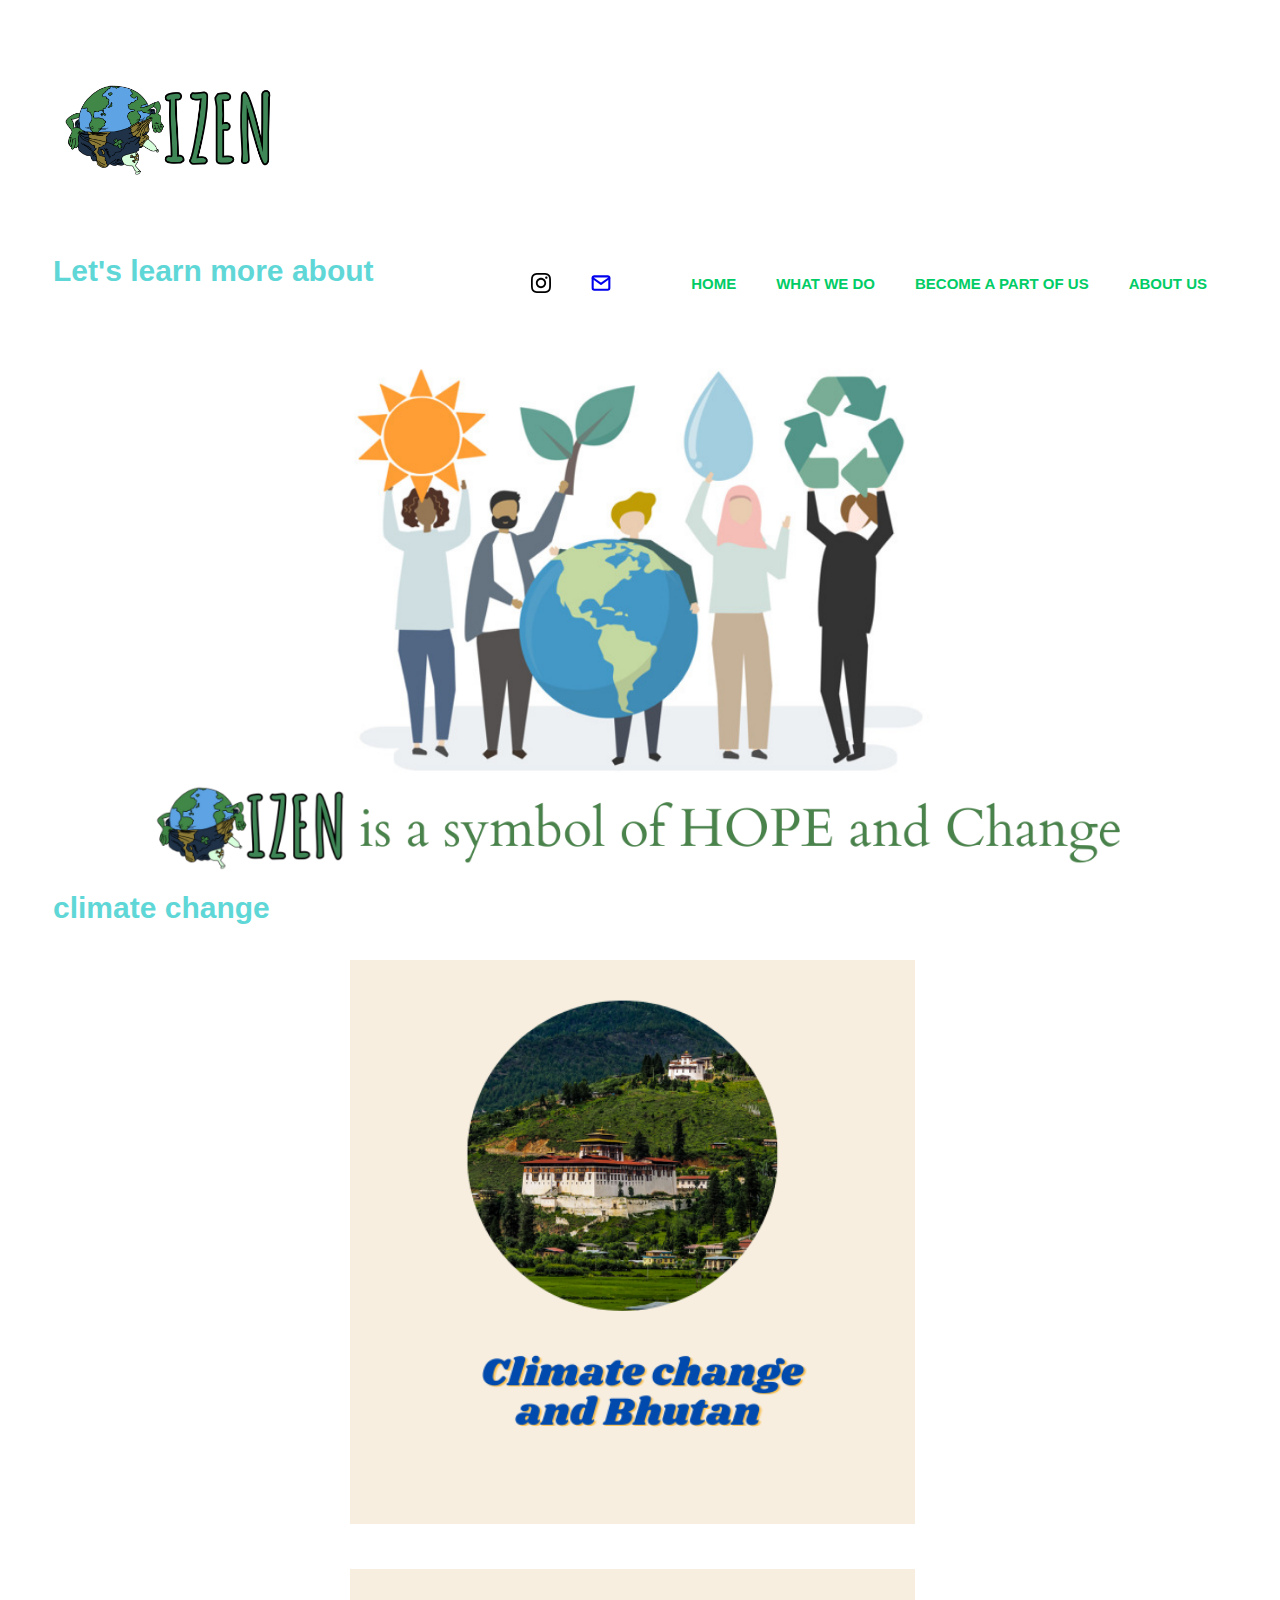
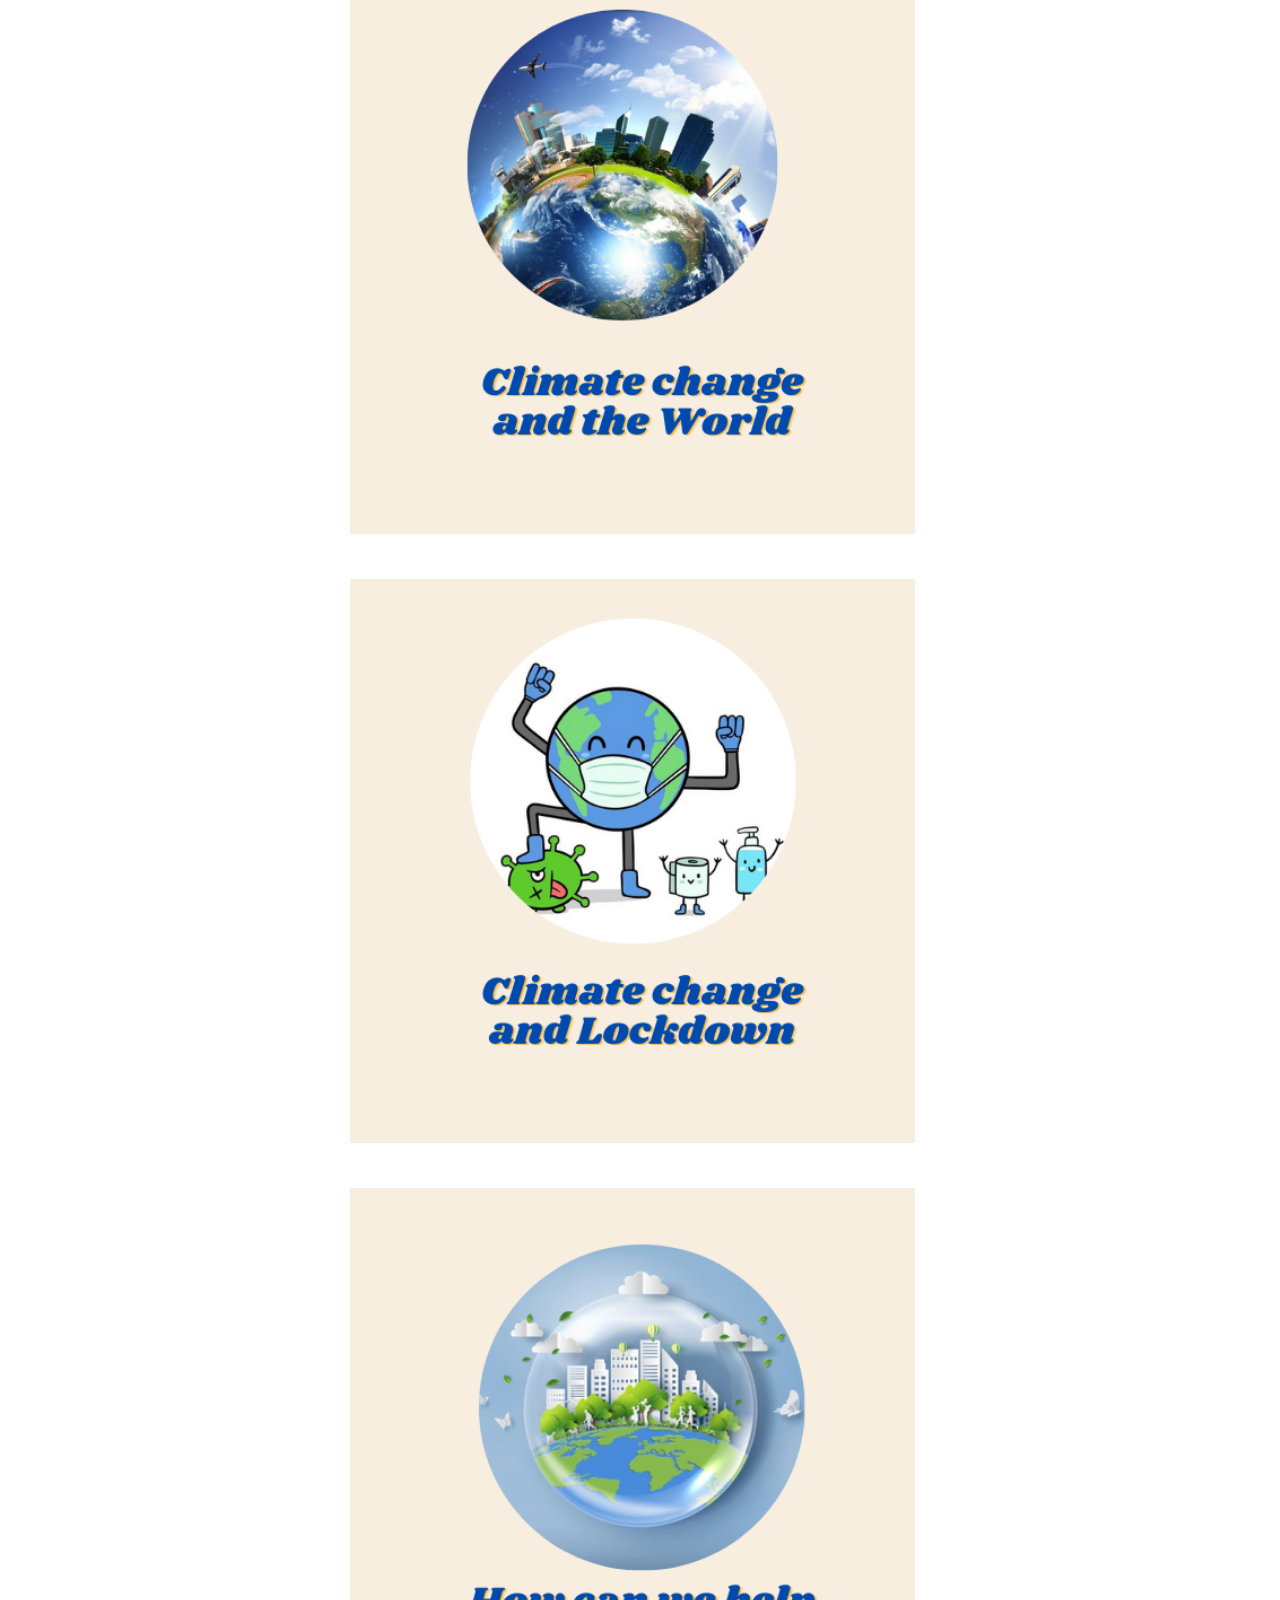
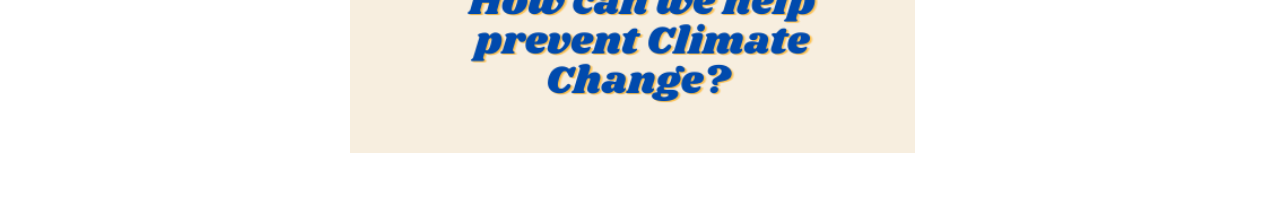
<file: index.html>
<!doctype HTML>
<HTML>
<head>
<title>Let's take action :Say no to Plastics</title>
<link href="index.css" rel="stylesheet">
</head>

<body>
 <header>
   <div class="container">
   <div id="branding">
 <a href="Logo.Jpng"> <img src="Logo.png" alt="Logo" class="Pic1"></a>
   </div>
   <nav>
     <ul>
       <li class="current"><a href="index.html">Home</a></li>
       <li class="current"><a href="Projects.html">What we do</a></li>
 <div class="dropdown">
         <button class="dropbtn">Become a part of Us
           <i class="fa fa-caret-down"></i>
         </button>
         <div class="dropdown-content">
           <li class="current"><a href="joinusonslack.html">Join us on Slack</a></li>
           <li class="current"><a href="volunteer.html">Volunteer with us</a></li>
         </div>
       </div>
       <li class="current"><a href="about us.html">About Us</a></li>
   </ul>
 </nav>
    <!--this part of code is imported from w3school-->
    <div class="header-right-col md:th-w-3/12 th-w-full th-flex md:th-justify-end md:th-items-center md:th-mt-0 th-mt-sm">
					<nav class="jetpack-social-navigation jetpack-social-navigation-genericons" role="navigation" aria-label="Social Links Menu">
			<div class="menu-social-container"><ul id="menu-social" class="menu"><li id="menu-item-25" class="menu-item menu-item-type-custom menu-item-object-custom menu-item-25"><a href="https://www.instagram.com/namitagiri18/"><span class="screen-reader-text"></span><svg class="svg-icon th-fill-current" width="20" height="20" aria-hidden="true" role="img" focusable="false" viewBox="0 0 24 24" xmlns="http://www.w3.org/2000/svg"><path d="M12 0C8.74 0 8.333.015 7.053.072 5.775.132 4.905.333 4.14.63c-.789.306-1.459.717-2.126 1.384S.935 3.35.63 4.14C.333 4.905.131 5.775.072 7.053.012 8.333 0 8.74 0 12s.015 3.667.072 4.947c.06 1.277.261 2.148.558 2.913.306.788.717 1.459 1.384 2.126.667.666 1.336 1.079 2.126 1.384.766.296 1.636.499 2.913.558C8.333 23.988 8.74 24 12 24s3.667-.015 4.947-.072c1.277-.06 2.148-.262 2.913-.558.788-.306 1.459-.718 2.126-1.384.666-.667 1.079-1.335 1.384-2.126.296-.765.499-1.636.558-2.913.06-1.28.072-1.687.072-4.947s-.015-3.667-.072-4.947c-.06-1.277-.262-2.149-.558-2.913-.306-.789-.718-1.459-1.384-2.126C21.319 1.347 20.651.935 19.86.63c-.765-.297-1.636-.499-2.913-.558C15.667.012 15.26 0 12 0zm0 2.16c3.203 0 3.585.016 4.85.071 1.17.055 1.805.249 2.227.415.562.217.96.477 1.382.896.419.42.679.819.896 1.381.164.422.36 1.057.413 2.227.057 1.266.07 1.646.07 4.85s-.015 3.585-.074 4.85c-.061 1.17-.256 1.805-.421 2.227-.224.562-.479.96-.899 1.382-.419.419-.824.679-1.38.896-.42.164-1.065.36-2.235.413-1.274.057-1.649.07-4.859.07-3.211 0-3.586-.015-4.859-.074-1.171-.061-1.816-.256-2.236-.421-.569-.224-.96-.479-1.379-.899-.421-.419-.69-.824-.9-1.38-.165-.42-.359-1.065-.42-2.235-.045-1.26-.061-1.649-.061-4.844 0-3.196.016-3.586.061-4.861.061-1.17.255-1.814.42-2.234.21-.57.479-.96.9-1.381.419-.419.81-.689 1.379-.898.42-.166 1.051-.361 2.221-.421 1.275-.045 1.65-.06 4.859-.06l.045.03zm0 3.678c-3.405 0-6.162 2.76-6.162 6.162 0 3.405 2.76 6.162 6.162 6.162 3.405 0 6.162-2.76 6.162-6.162 0-3.405-2.76-6.162-6.162-6.162zM12 16c-2.21 0-4-1.79-4-4s1.79-4 4-4 4 1.79 4 4-1.79 4-4 4zm7.846-10.405c0 .795-.646 1.44-1.44 1.44-.795 0-1.44-.646-1.44-1.44 0-.794.646-1.439 1.44-1.439.793-.001 1.44.645 1.44 1.439z"></path></svg></a></li>
<li id="menu-item-891" class="menu-item menu-item-type-custom menu-item-object-custom menu-item-891"><a href="mailto:namitagiri18@gmail.com"><span class="screen-reader-text"></span><svg class="svg-icon th-fill-current" width="20" height="20" aria-hidden="true" role="img" focusable="false" xmlns="http://www.w3.org/2000/svg" viewBox="0 0 24 24" fill="none" stroke="currentColor" stroke-width="2.5" stroke-linecap="round" stroke-linejoin="round"><path d="M4 4h16c1.1 0 2 .9 2 2v12c0 1.1-.9 2-2 2H4c-1.1 0-2-.9-2-2V6c0-1.1.9-2 2-2z"></path><polyline points="22,6 12,13 2,6"></polyline></svg></a></li>

<!--this part of the code is imported from w3school-->
</div>
  </header>
  <div id="slider">
    <figure>
      <img src="1.png">
      <img src="2.png">
      <img src="3.png">
    </figure>
    </div>
    <br>
    <h3>Let's learn more about climate change</h3>
  <div class="row">
    <div class="column">
      <a href="https://www.canva.com/design/DAEYDp6aPHg/view"><img src="Cover 1 .png"></a><br> <br>
      <a href="https://www.un.org/sustainabledevelopment/wp-content/uploads/2020/07/E_infographics_13.pdf"><img src="Cover 2.png"><br><br></a>
      <a href="https://www.canva.com/design/DAEYFR7Nn40/view"><img src="Cover 3.png"><br><br></a>
      <a href="https://www.canva.com/design/DAEYFU3I-kE/view"><img src="Cover 4.png"><br><br></a>
      </div>
    </div>

</body>
</HTML>
</file>
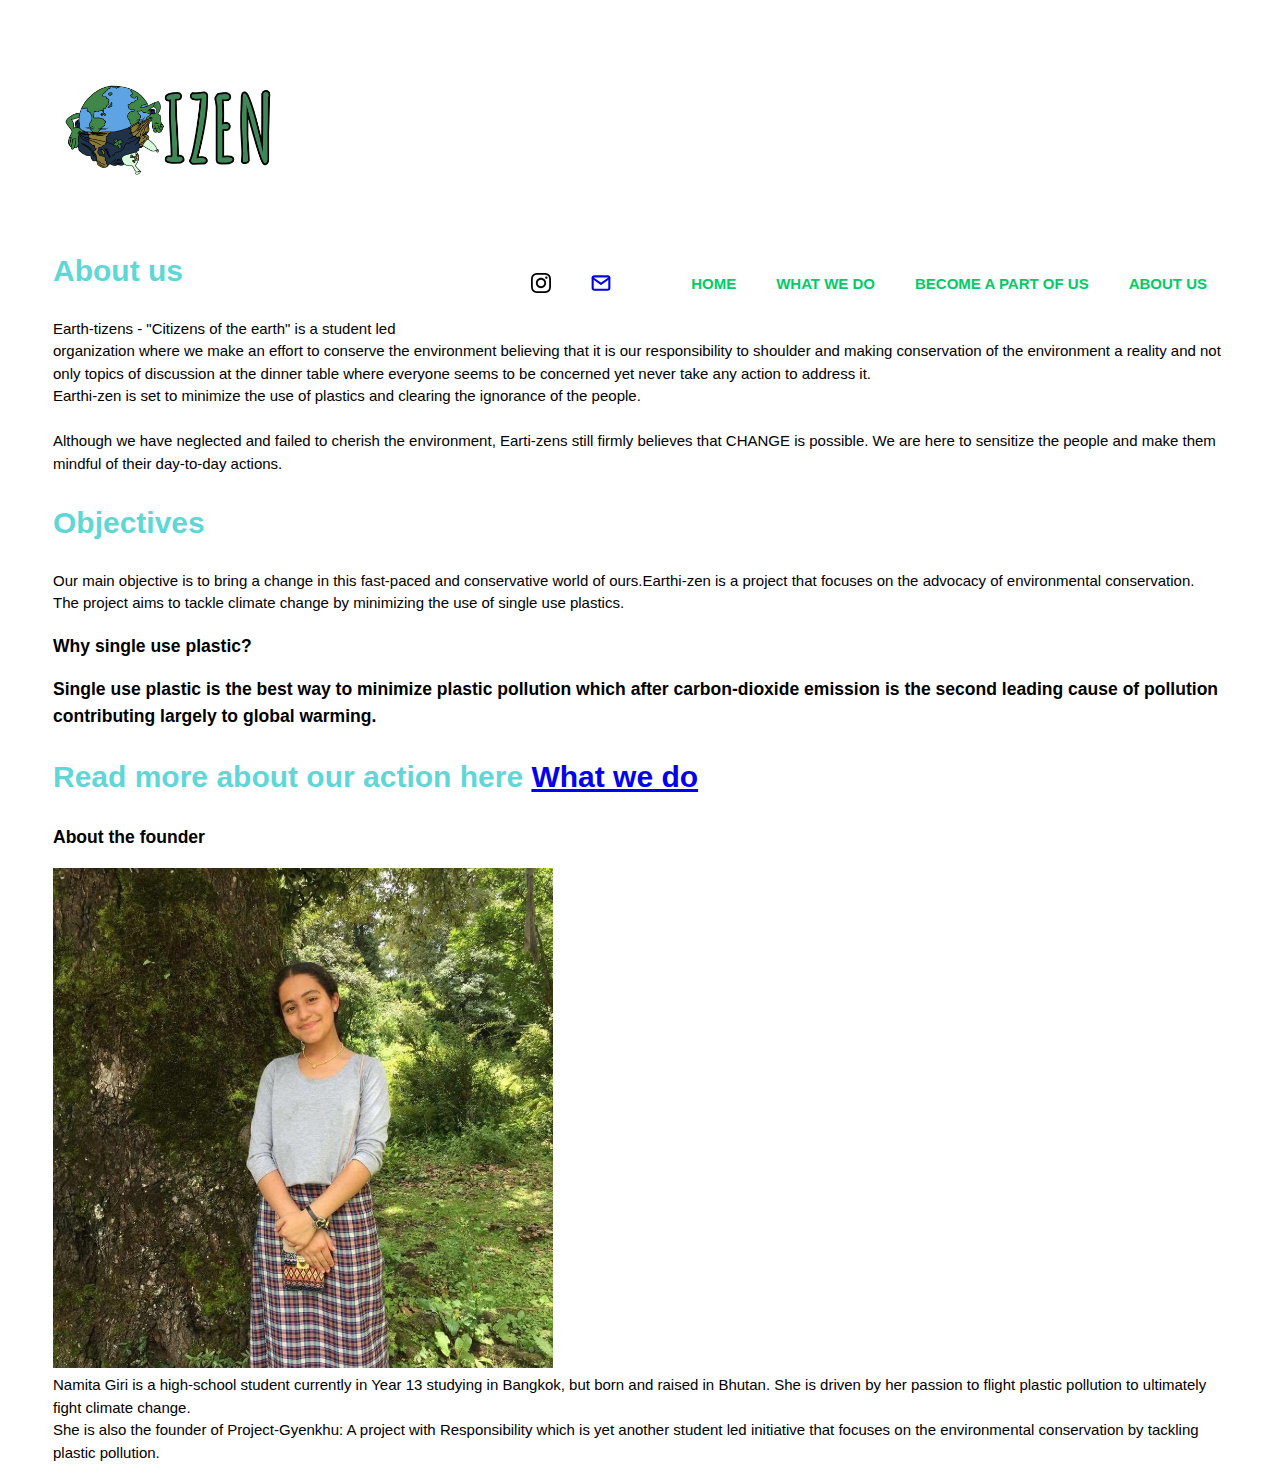
<file: about us.html>
<!doctype HTML>
<HTML>
<head>
  <title>About us</title>
    <link href="about us.css" rel="stylesheet">
</head>
<body>
  <header>
    <div class="container">
    <div id="branding">
  <a href="Logo.Jpng"> <img src="Logo.png" alt="Logo" class="Pic1"></a>
    </div>
    <nav>
      <ul>
        <li class="current"><a href="index.html">Home</a></li>
        <li class="current"><a href="Projects.html">What we do</a></li>
  <div class="dropdown">
          <button class="dropbtn">Become a part of Us
            <i class="fa fa-caret-down"></i>
          </button>
          <div class="dropdown-content">
            <li class="current"><a href="joinusonslack.html">Join us on Slack</a></li>
            <li class="current"><a href="volunteer.html">Volunteer with us</a></li>
          </div>
        </div>
        <li class="current"><a href="about us.html">About Us</a></li>
    </ul>
  </nav>
     <!--this part of code is imported from w3school-->
     <div class="header-right-col md:th-w-3/12 th-w-full th-flex md:th-justify-end md:th-items-center md:th-mt-0 th-mt-sm">
 					<nav class="jetpack-social-navigation jetpack-social-navigation-genericons" role="navigation" aria-label="Social Links Menu">
 			<div class="menu-social-container"><ul id="menu-social" class="menu"><li id="menu-item-25" class="menu-item menu-item-type-custom menu-item-object-custom menu-item-25"><a href="https://www.instagram.com/namitagiri18/"><span class="screen-reader-text"></span><svg class="svg-icon th-fill-current" width="20" height="20" aria-hidden="true" role="img" focusable="false" viewBox="0 0 24 24" xmlns="http://www.w3.org/2000/svg"><path d="M12 0C8.74 0 8.333.015 7.053.072 5.775.132 4.905.333 4.14.63c-.789.306-1.459.717-2.126 1.384S.935 3.35.63 4.14C.333 4.905.131 5.775.072 7.053.012 8.333 0 8.74 0 12s.015 3.667.072 4.947c.06 1.277.261 2.148.558 2.913.306.788.717 1.459 1.384 2.126.667.666 1.336 1.079 2.126 1.384.766.296 1.636.499 2.913.558C8.333 23.988 8.74 24 12 24s3.667-.015 4.947-.072c1.277-.06 2.148-.262 2.913-.558.788-.306 1.459-.718 2.126-1.384.666-.667 1.079-1.335 1.384-2.126.296-.765.499-1.636.558-2.913.06-1.28.072-1.687.072-4.947s-.015-3.667-.072-4.947c-.06-1.277-.262-2.149-.558-2.913-.306-.789-.718-1.459-1.384-2.126C21.319 1.347 20.651.935 19.86.63c-.765-.297-1.636-.499-2.913-.558C15.667.012 15.26 0 12 0zm0 2.16c3.203 0 3.585.016 4.85.071 1.17.055 1.805.249 2.227.415.562.217.96.477 1.382.896.419.42.679.819.896 1.381.164.422.36 1.057.413 2.227.057 1.266.07 1.646.07 4.85s-.015 3.585-.074 4.85c-.061 1.17-.256 1.805-.421 2.227-.224.562-.479.96-.899 1.382-.419.419-.824.679-1.38.896-.42.164-1.065.36-2.235.413-1.274.057-1.649.07-4.859.07-3.211 0-3.586-.015-4.859-.074-1.171-.061-1.816-.256-2.236-.421-.569-.224-.96-.479-1.379-.899-.421-.419-.69-.824-.9-1.38-.165-.42-.359-1.065-.42-2.235-.045-1.26-.061-1.649-.061-4.844 0-3.196.016-3.586.061-4.861.061-1.17.255-1.814.42-2.234.21-.57.479-.96.9-1.381.419-.419.81-.689 1.379-.898.42-.166 1.051-.361 2.221-.421 1.275-.045 1.65-.06 4.859-.06l.045.03zm0 3.678c-3.405 0-6.162 2.76-6.162 6.162 0 3.405 2.76 6.162 6.162 6.162 3.405 0 6.162-2.76 6.162-6.162 0-3.405-2.76-6.162-6.162-6.162zM12 16c-2.21 0-4-1.79-4-4s1.79-4 4-4 4 1.79 4 4-1.79 4-4 4zm7.846-10.405c0 .795-.646 1.44-1.44 1.44-.795 0-1.44-.646-1.44-1.44 0-.794.646-1.439 1.44-1.439.793-.001 1.44.645 1.44 1.439z"></path></svg></a></li>
 <li id="menu-item-891" class="menu-item menu-item-type-custom menu-item-object-custom menu-item-891"><a href="mailto:namitagiri18@gmail.com"><span class="screen-reader-text"></span><svg class="svg-icon th-fill-current" width="20" height="20" aria-hidden="true" role="img" focusable="false" xmlns="http://www.w3.org/2000/svg" viewBox="0 0 24 24" fill="none" stroke="currentColor" stroke-width="2.5" stroke-linecap="round" stroke-linejoin="round"><path d="M4 4h16c1.1 0 2 .9 2 2v12c0 1.1-.9 2-2 2H4c-1.1 0-2-.9-2-2V6c0-1.1.9-2 2-2z"></path><polyline points="22,6 12,13 2,6"></polyline></svg></a></li>

 <!--this part of the code is imported from w3school-->
 </div>
   </header>
  <body>
    <h2><strong>About us</strong></h2>
    <p> Earth-tizens - "Citizens of the earth" is a student led organization where we make an effort to conserve the environment
      believing that it is our responsibility to shoulder and making conservation of the environment a reality and not only topics
       of discussion at the dinner table where everyone seems to be concerned yet never take any action to address it.
       <br> Earthi-zen is set to minimize the use of plastics and clearing the ignorance of the people.<br>
  <br>  Although we have neglected and failed to cherish the environment, Earti-zens still firmly believes that
    CHANGE is possible. We are here to sensitize the people and make them mindful of their day-to-day actions.<br>
    <h2><strong>Objectives</strong></h2>
    Our main objective is to bring a change in this fast-paced and conservative world of ours.Earthi-zen is a project that focuses on the advocacy of environmental conservation.<br>
      The project aims to tackle climate change by minimizing the use of single use plastics.
    <h3><strong> Why single use plastic?</strong> <h3>
    Single use plastic is the best way to minimize plastic pollution which after carbon-dioxide
    emission is the second leading cause of pollution contributing largely to global warming.
  </body>
  <h2> Read more about our action here <a href="Projects.html">What we do</a></h2>
  <h3>About the founder</h3>
  <img src="Nami.jpeg" style width="500px" height="500px">
  <br> Namita Giri is a high-school student currently in Year 13 studying in Bangkok, but born and raised in Bhutan. She is driven by her passion to flight plastic pollution to ultimately fight climate change.
  <br> She is also the founder of Project-Gyenkhu: A project with Responsibility which is yet another student led initiative that focuses on the environmental conservation by tackling plastic pollution.<br>
</body>
</HTML>
</file>
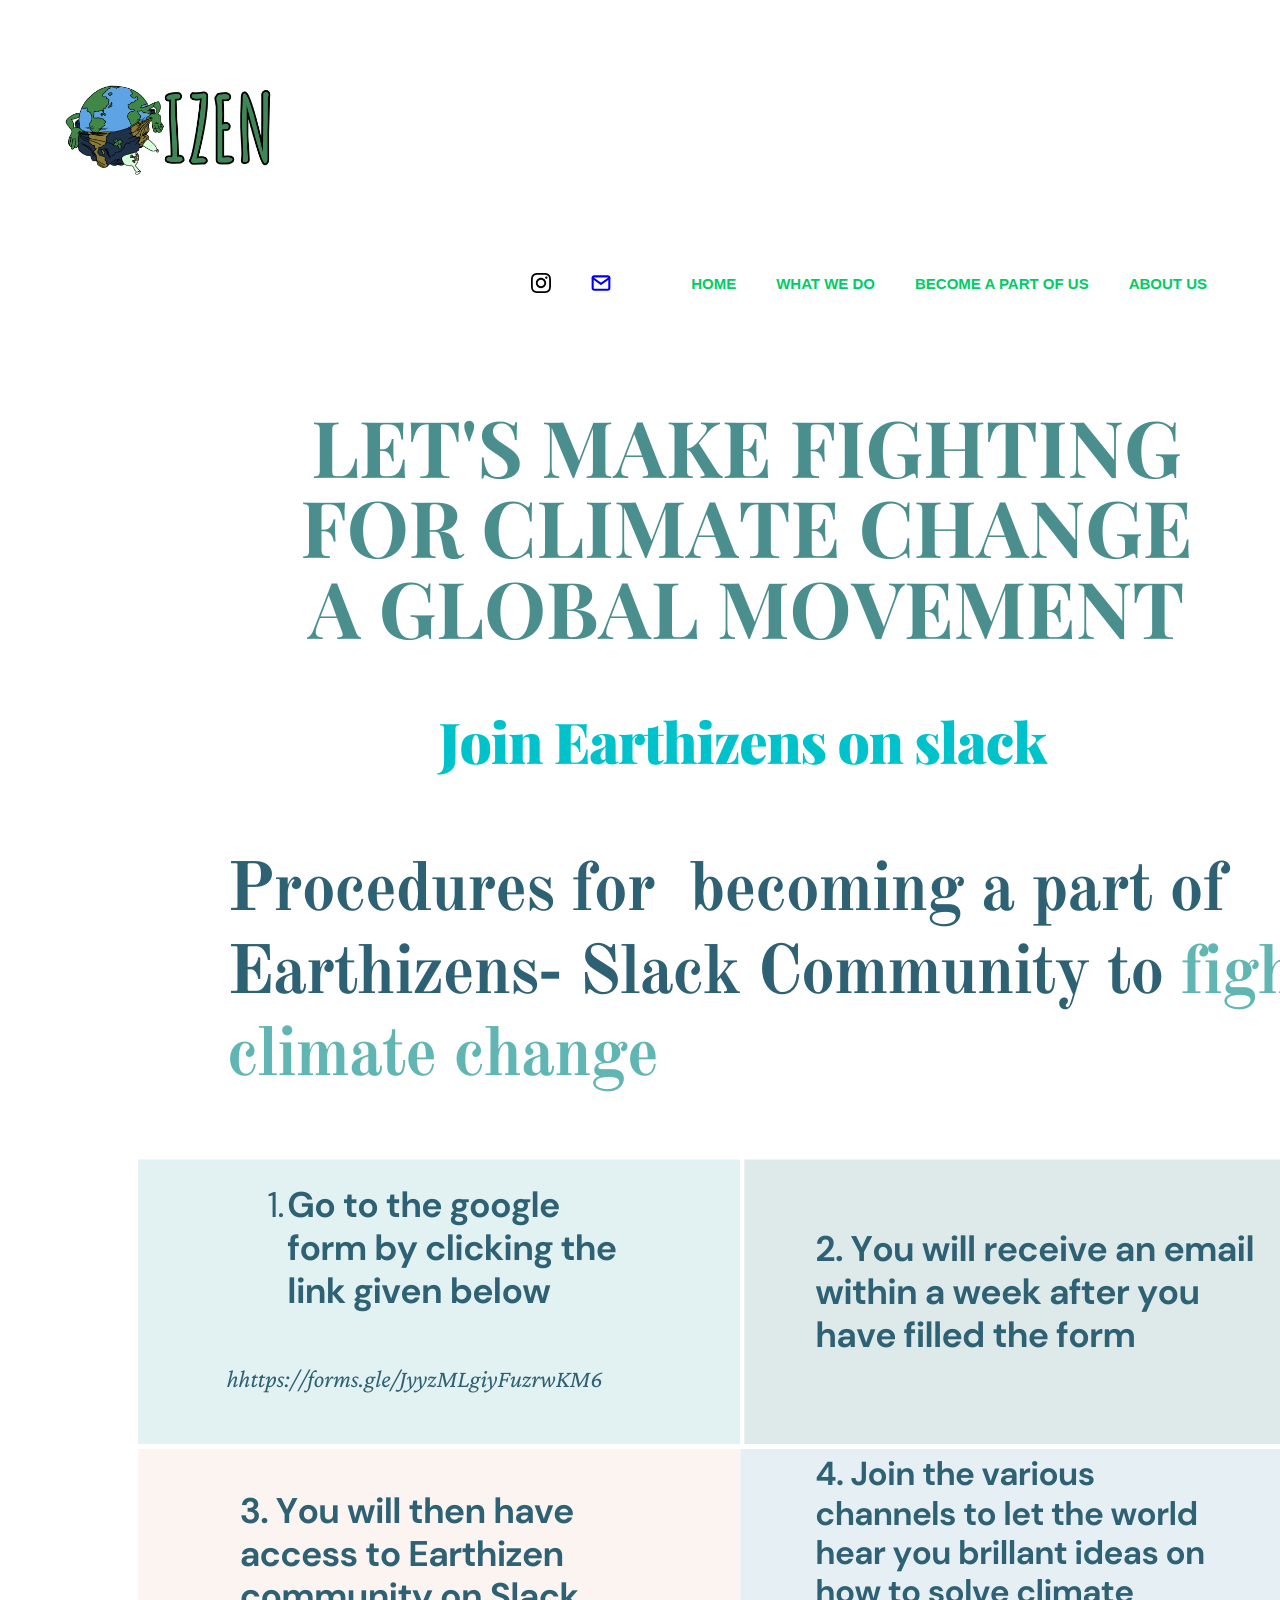
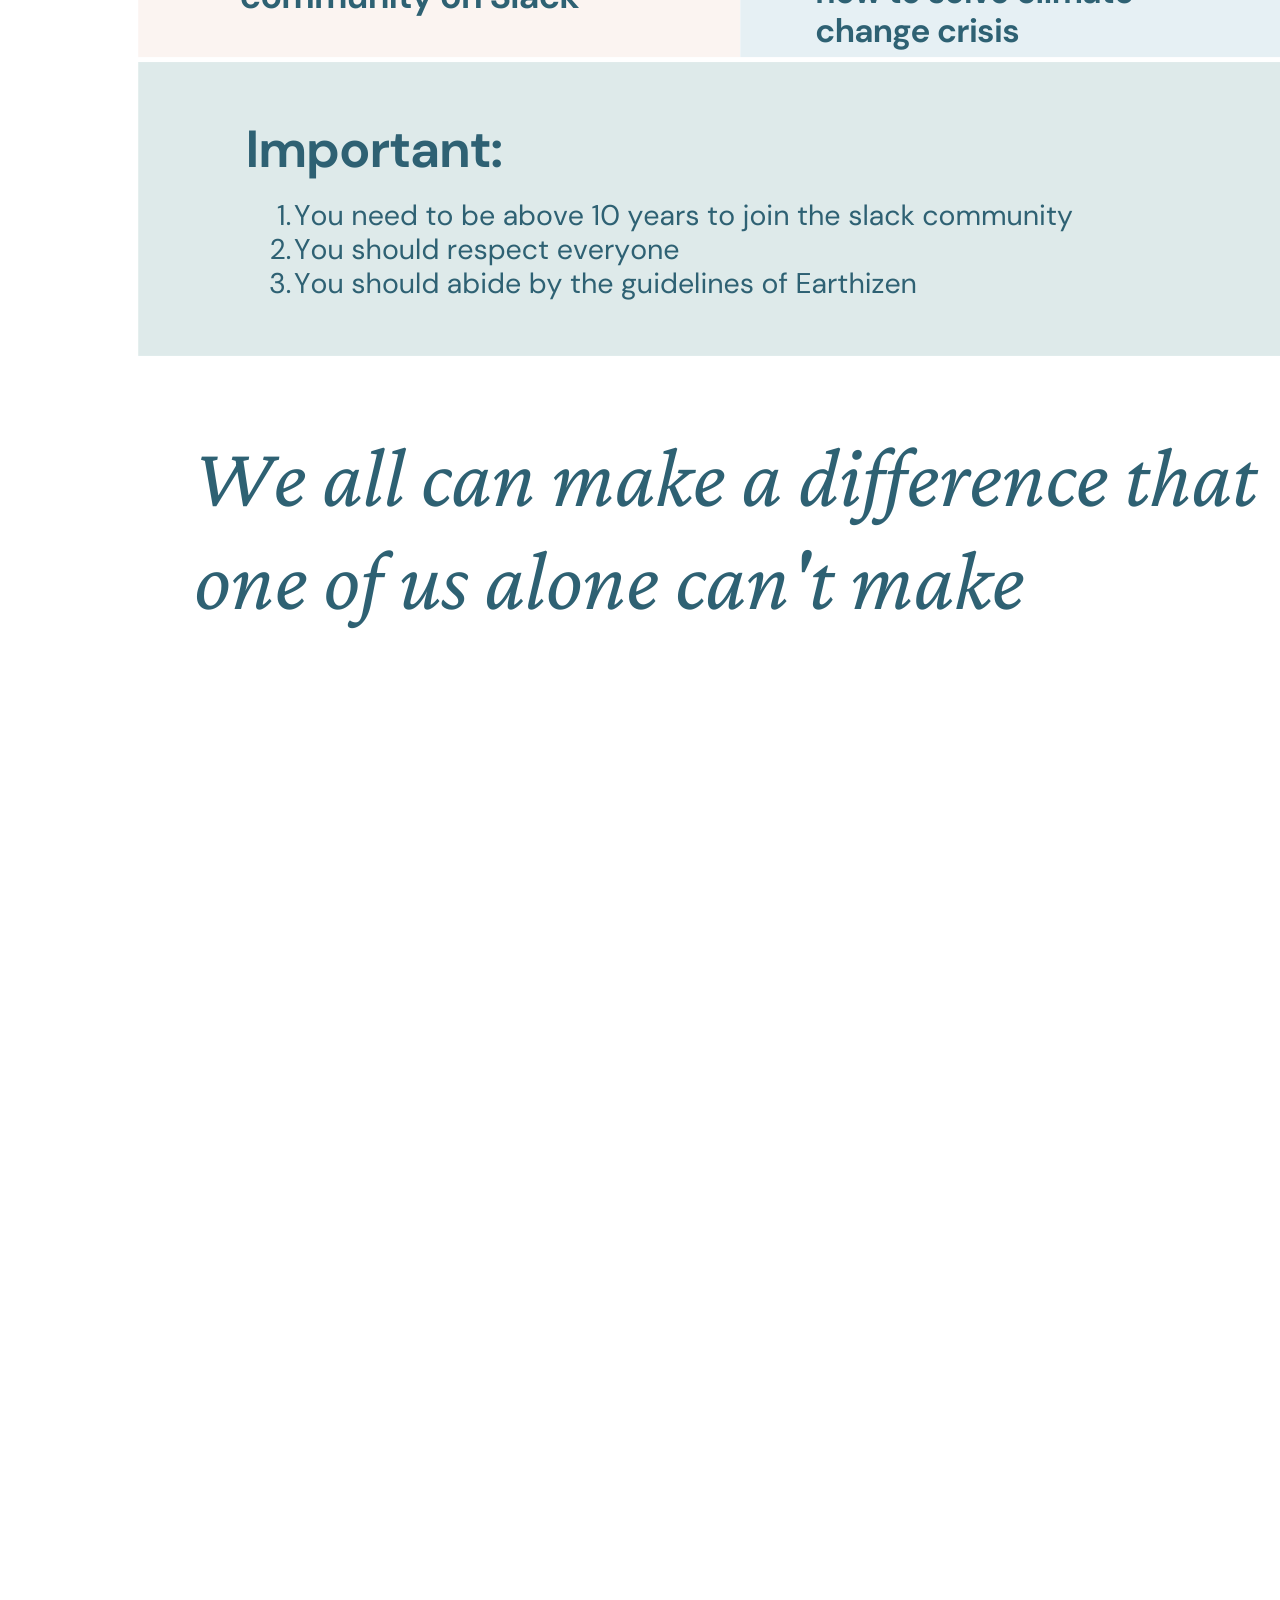
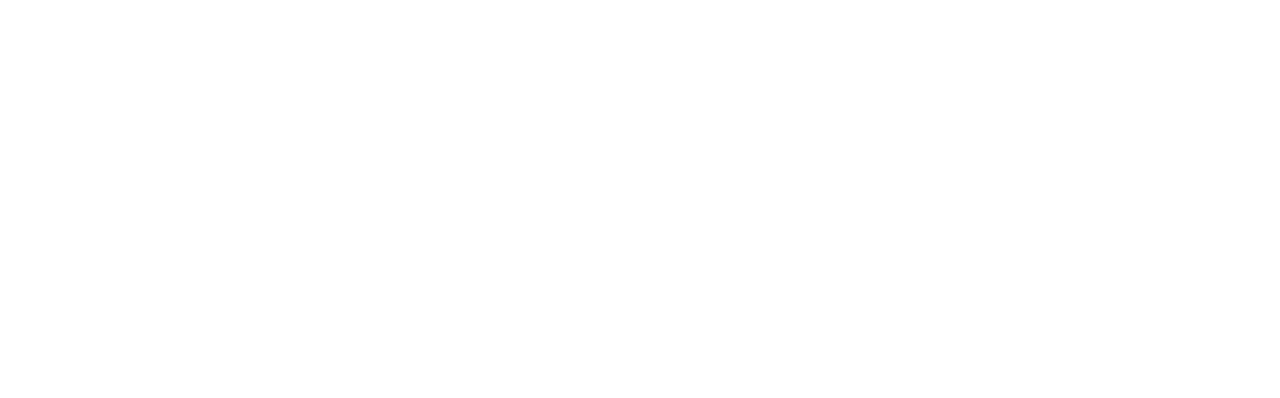
<file: joinusonslack.html>
<!doctype HTML>
<HTML>
<head>
<title>Join us on slack</title>
<link href="general.css" rel="stylesheet">
</head>

<body>
  <header>
    <div class="container">
    <div id="branding">
  <a href="Logo.Jpng"> <img src="Logo.png" alt="Logo" class="Pic1"></a>
    </div>
    <nav>
      <ul>
        <li class="current"><a href="index.html">Home</a></li>
        <li class="current"><a href="Projects.html">What we do</a></li>
  <div class="dropdown">
          <button class="dropbtn">Become a part of Us
            <i class="fa fa-caret-down"></i>
          </button>
          <div class="dropdown-content">
            <li class="current"><a href="joinusonslack.html">Join us on Slack</a></li>
            <li class="current"><a href="volunteer.html">Volunteer with us</a></li>
          </div>
        </div>
        <li class="current"><a href="about us.html">About Us</a></li>
    </ul>
  </nav>
     <!--this part of code is imported from w3school-->
     <div class="header-right-col md:th-w-3/12 th-w-full th-flex md:th-justify-end md:th-items-center md:th-mt-0 th-mt-sm">
           <nav class="jetpack-social-navigation jetpack-social-navigation-genericons" role="navigation" aria-label="Social Links Menu">
       <div class="menu-social-container"><ul id="menu-social" class="menu"><li id="menu-item-25" class="menu-item menu-item-type-custom menu-item-object-custom menu-item-25"><a href="https://www.instagram.com/namitagiri18/"><span class="screen-reader-text"></span><svg class="svg-icon th-fill-current" width="20" height="20" aria-hidden="true" role="img" focusable="false" viewBox="0 0 24 24" xmlns="http://www.w3.org/2000/svg"><path d="M12 0C8.74 0 8.333.015 7.053.072 5.775.132 4.905.333 4.14.63c-.789.306-1.459.717-2.126 1.384S.935 3.35.63 4.14C.333 4.905.131 5.775.072 7.053.012 8.333 0 8.74 0 12s.015 3.667.072 4.947c.06 1.277.261 2.148.558 2.913.306.788.717 1.459 1.384 2.126.667.666 1.336 1.079 2.126 1.384.766.296 1.636.499 2.913.558C8.333 23.988 8.74 24 12 24s3.667-.015 4.947-.072c1.277-.06 2.148-.262 2.913-.558.788-.306 1.459-.718 2.126-1.384.666-.667 1.079-1.335 1.384-2.126.296-.765.499-1.636.558-2.913.06-1.28.072-1.687.072-4.947s-.015-3.667-.072-4.947c-.06-1.277-.262-2.149-.558-2.913-.306-.789-.718-1.459-1.384-2.126C21.319 1.347 20.651.935 19.86.63c-.765-.297-1.636-.499-2.913-.558C15.667.012 15.26 0 12 0zm0 2.16c3.203 0 3.585.016 4.85.071 1.17.055 1.805.249 2.227.415.562.217.96.477 1.382.896.419.42.679.819.896 1.381.164.422.36 1.057.413 2.227.057 1.266.07 1.646.07 4.85s-.015 3.585-.074 4.85c-.061 1.17-.256 1.805-.421 2.227-.224.562-.479.96-.899 1.382-.419.419-.824.679-1.38.896-.42.164-1.065.36-2.235.413-1.274.057-1.649.07-4.859.07-3.211 0-3.586-.015-4.859-.074-1.171-.061-1.816-.256-2.236-.421-.569-.224-.96-.479-1.379-.899-.421-.419-.69-.824-.9-1.38-.165-.42-.359-1.065-.42-2.235-.045-1.26-.061-1.649-.061-4.844 0-3.196.016-3.586.061-4.861.061-1.17.255-1.814.42-2.234.21-.57.479-.96.9-1.381.419-.419.81-.689 1.379-.898.42-.166 1.051-.361 2.221-.421 1.275-.045 1.65-.06 4.859-.06l.045.03zm0 3.678c-3.405 0-6.162 2.76-6.162 6.162 0 3.405 2.76 6.162 6.162 6.162 3.405 0 6.162-2.76 6.162-6.162 0-3.405-2.76-6.162-6.162-6.162zM12 16c-2.21 0-4-1.79-4-4s1.79-4 4-4 4 1.79 4 4-1.79 4-4 4zm7.846-10.405c0 .795-.646 1.44-1.44 1.44-.795 0-1.44-.646-1.44-1.44 0-.794.646-1.439 1.44-1.439.793-.001 1.44.645 1.44 1.439z"></path></svg></a></li>
  <li id="menu-item-891" class="menu-item menu-item-type-custom menu-item-object-custom menu-item-891"><a href="mailto:namitagiri18@gmail.com"><span class="screen-reader-text"></span><svg class="svg-icon th-fill-current" width="20" height="20" aria-hidden="true" role="img" focusable="false" xmlns="http://www.w3.org/2000/svg" viewBox="0 0 24 24" fill="none" stroke="currentColor" stroke-width="2.5" stroke-linecap="round" stroke-linejoin="round"><path d="M4 4h16c1.1 0 2 .9 2 2v12c0 1.1-.9 2-2 2H4c-1.1 0-2-.9-2-2V6c0-1.1.9-2 2-2z"></path><polyline points="22,6 12,13 2,6"></polyline></svg></a></li>

  <!--this part of the code is imported from w3school-->
  </div>
   </header>
  <img src="How to join slack_.png">
<iframe src="https://docs.google.com/forms/d/e/1FAIpQLSfmE8PrvludEFpoAMbYChjbvmOzbZsyOaEJWAnY17K8caTQ5g/viewform?embedded=true"
width="640" height="1253" frameborder="0" marginheight="0" marginwidth="10">Loading…</iframe>
</body>
</HTML>
</file>
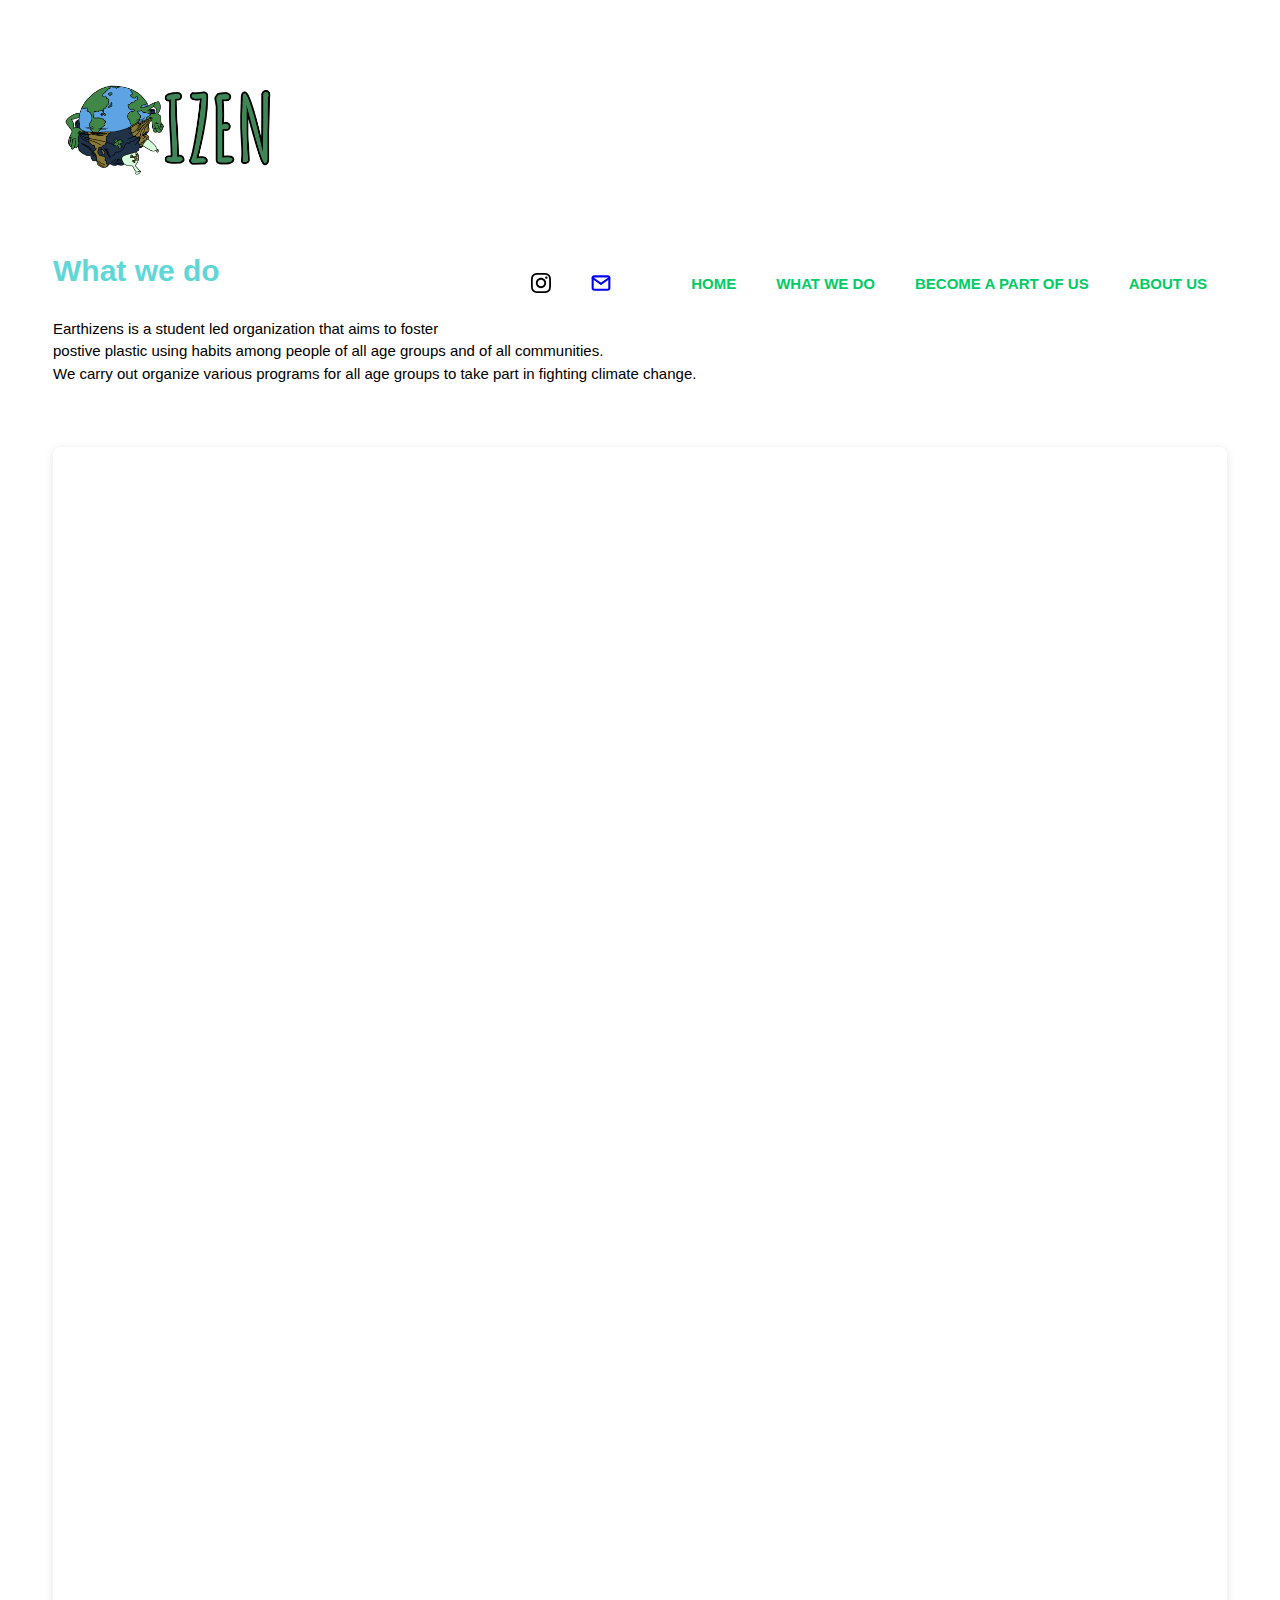
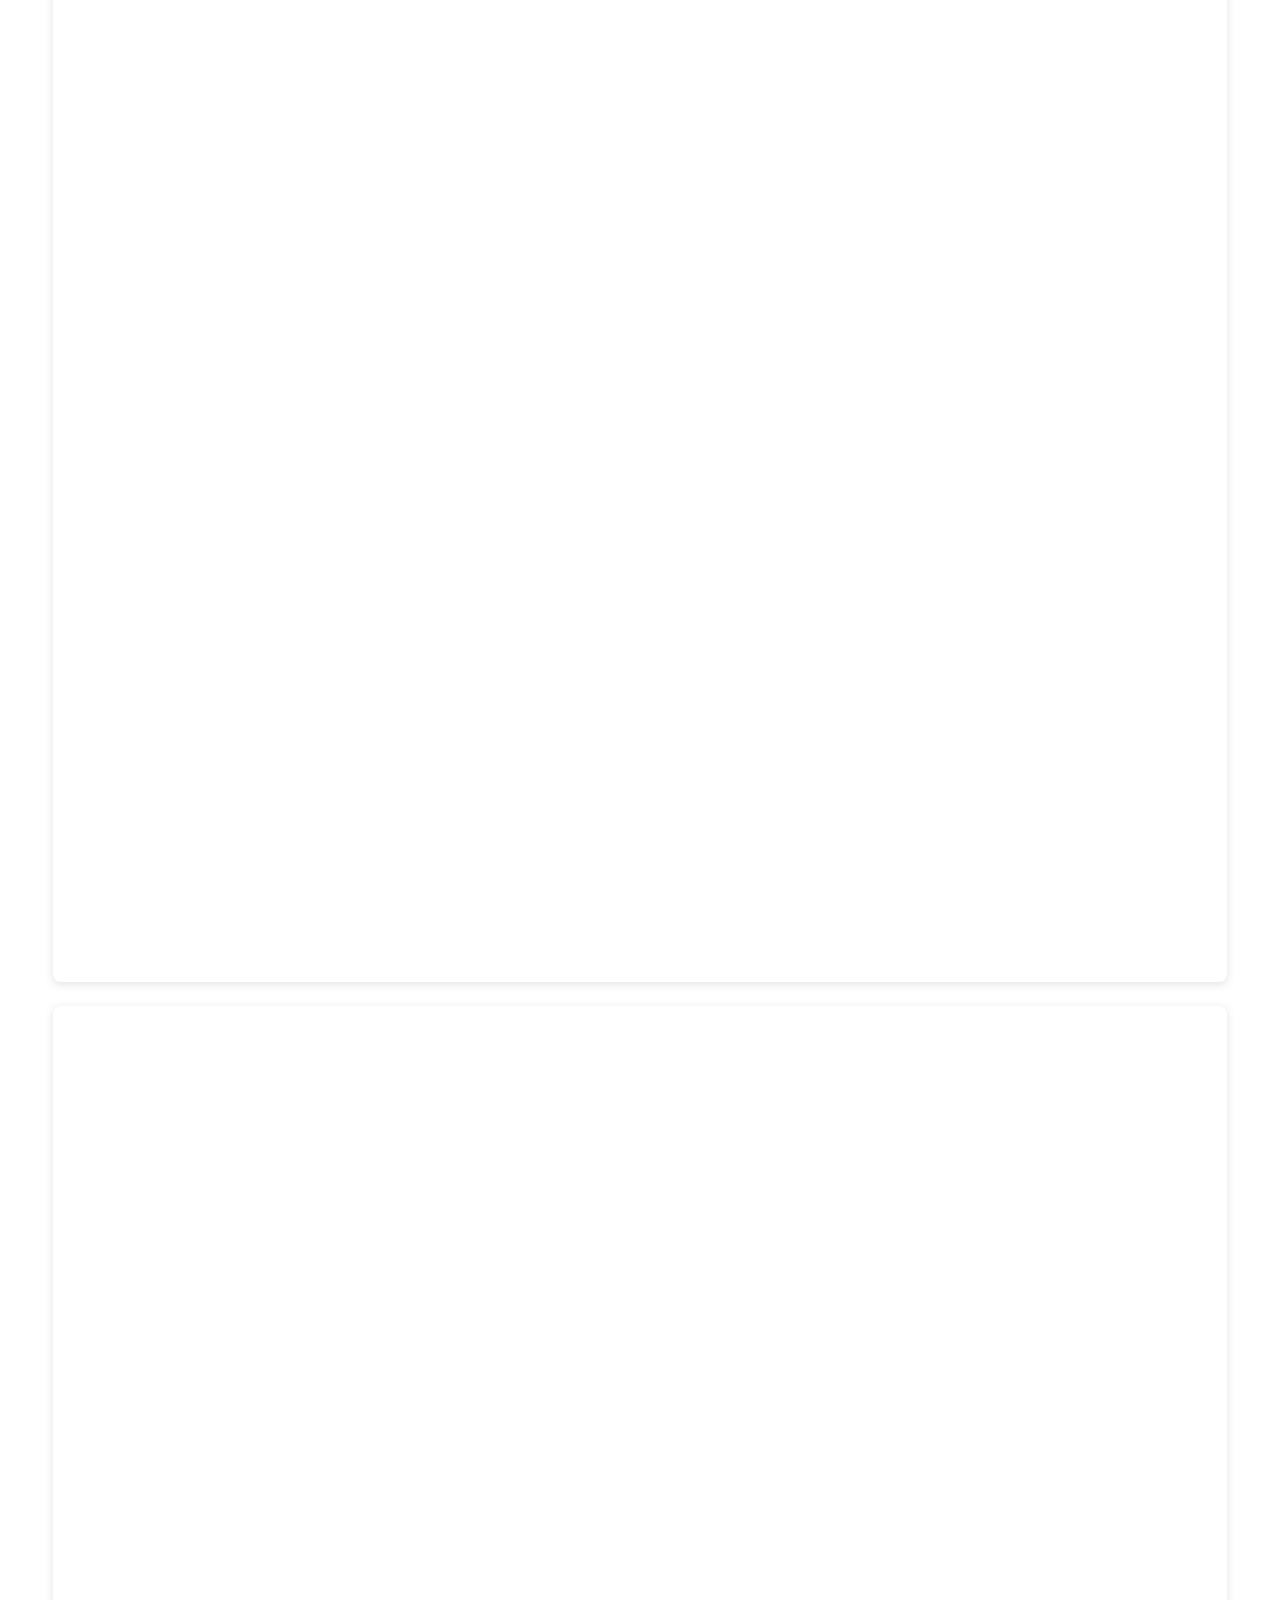
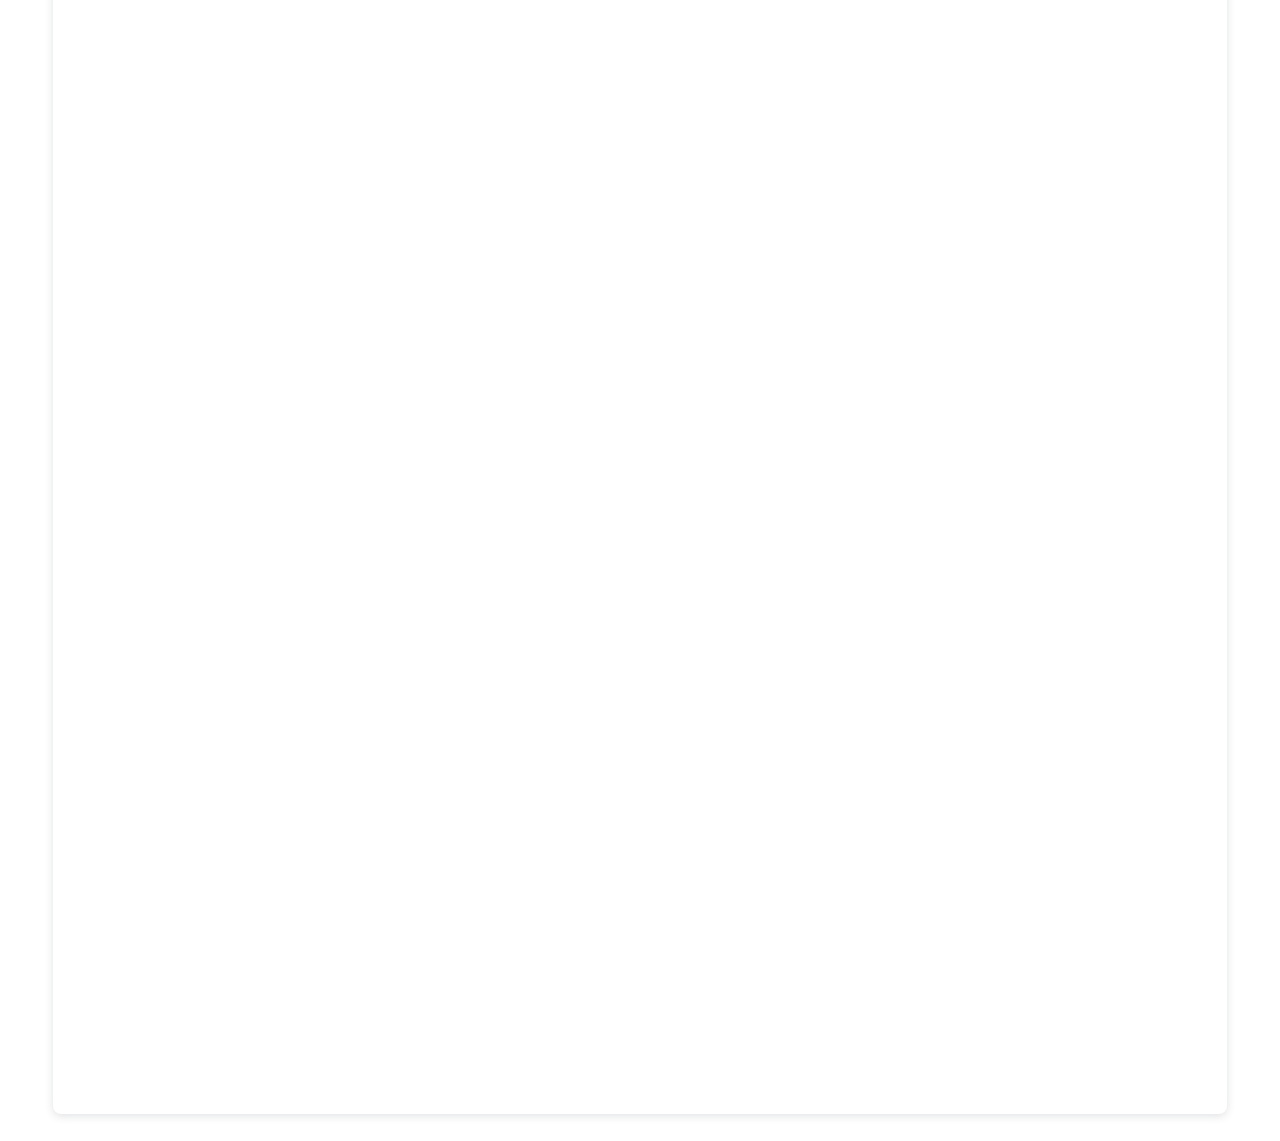
<file: Projects.html>
<!doctype HTML>
<HTML>
<head>
<title>Projects</title>
<link href="general.css" rel="stylesheet">
</head>
<body>
  <header>
    <div class="container">
    <div id="branding">
  <a href="Logo.Jpng"> <img src="Logo.png" alt="Logo" class="Pic1"></a>
    </div>
    <nav>
      <ul>
        <li class="current"><a href="index.html">Home</a></li>
        <li class="current"><a href="Projects.html">What we do</a></li>
  <div class="dropdown">
          <button class="dropbtn">Become a part of Us
            <i class="fa fa-caret-down"></i>
          </button>
          <div class="dropdown-content">
            <li class="current"><a href="joinusonslack.html">Join us on Slack</a></li>
            <li class="current"><a href="volunteer.html">Volunteer with us</a></li>
          </div>
        </div>
        <li class="current"><a href="about us.html">About Us</a></li>
    </ul>
  </nav>
     <!--this part of code is imported from w3school-->
     <div class="header-right-col md:th-w-3/12 th-w-full th-flex md:th-justify-end md:th-items-center md:th-mt-0 th-mt-sm">
 					<nav class="jetpack-social-navigation jetpack-social-navigation-genericons" role="navigation" aria-label="Social Links Menu">
 			<div class="menu-social-container"><ul id="menu-social" class="menu"><li id="menu-item-25" class="menu-item menu-item-type-custom menu-item-object-custom menu-item-25"><a href="https://www.instagram.com/namitagiri18/"><span class="screen-reader-text"></span><svg class="svg-icon th-fill-current" width="20" height="20" aria-hidden="true" role="img" focusable="false" viewBox="0 0 24 24" xmlns="http://www.w3.org/2000/svg"><path d="M12 0C8.74 0 8.333.015 7.053.072 5.775.132 4.905.333 4.14.63c-.789.306-1.459.717-2.126 1.384S.935 3.35.63 4.14C.333 4.905.131 5.775.072 7.053.012 8.333 0 8.74 0 12s.015 3.667.072 4.947c.06 1.277.261 2.148.558 2.913.306.788.717 1.459 1.384 2.126.667.666 1.336 1.079 2.126 1.384.766.296 1.636.499 2.913.558C8.333 23.988 8.74 24 12 24s3.667-.015 4.947-.072c1.277-.06 2.148-.262 2.913-.558.788-.306 1.459-.718 2.126-1.384.666-.667 1.079-1.335 1.384-2.126.296-.765.499-1.636.558-2.913.06-1.28.072-1.687.072-4.947s-.015-3.667-.072-4.947c-.06-1.277-.262-2.149-.558-2.913-.306-.789-.718-1.459-1.384-2.126C21.319 1.347 20.651.935 19.86.63c-.765-.297-1.636-.499-2.913-.558C15.667.012 15.26 0 12 0zm0 2.16c3.203 0 3.585.016 4.85.071 1.17.055 1.805.249 2.227.415.562.217.96.477 1.382.896.419.42.679.819.896 1.381.164.422.36 1.057.413 2.227.057 1.266.07 1.646.07 4.85s-.015 3.585-.074 4.85c-.061 1.17-.256 1.805-.421 2.227-.224.562-.479.96-.899 1.382-.419.419-.824.679-1.38.896-.42.164-1.065.36-2.235.413-1.274.057-1.649.07-4.859.07-3.211 0-3.586-.015-4.859-.074-1.171-.061-1.816-.256-2.236-.421-.569-.224-.96-.479-1.379-.899-.421-.419-.69-.824-.9-1.38-.165-.42-.359-1.065-.42-2.235-.045-1.26-.061-1.649-.061-4.844 0-3.196.016-3.586.061-4.861.061-1.17.255-1.814.42-2.234.21-.57.479-.96.9-1.381.419-.419.81-.689 1.379-.898.42-.166 1.051-.361 2.221-.421 1.275-.045 1.65-.06 4.859-.06l.045.03zm0 3.678c-3.405 0-6.162 2.76-6.162 6.162 0 3.405 2.76 6.162 6.162 6.162 3.405 0 6.162-2.76 6.162-6.162 0-3.405-2.76-6.162-6.162-6.162zM12 16c-2.21 0-4-1.79-4-4s1.79-4 4-4 4 1.79 4 4-1.79 4-4 4zm7.846-10.405c0 .795-.646 1.44-1.44 1.44-.795 0-1.44-.646-1.44-1.44 0-.794.646-1.439 1.44-1.439.793-.001 1.44.645 1.44 1.439z"></path></svg></a></li>
 <li id="menu-item-891" class="menu-item menu-item-type-custom menu-item-object-custom menu-item-891"><a href="mailto:namitagiri18@gmail.com"><span class="screen-reader-text"></span><svg class="svg-icon th-fill-current" width="20" height="20" aria-hidden="true" role="img" focusable="false" xmlns="http://www.w3.org/2000/svg" viewBox="0 0 24 24" fill="none" stroke="currentColor" stroke-width="2.5" stroke-linecap="round" stroke-linejoin="round"><path d="M4 4h16c1.1 0 2 .9 2 2v12c0 1.1-.9 2-2 2H4c-1.1 0-2-.9-2-2V6c0-1.1.9-2 2-2z"></path><polyline points="22,6 12,13 2,6"></polyline></svg></a></li>

 <!--this part of the code is imported from w3school-->
 </div>
   </header>
  <h2>What we do</h2>
  <p> Earthizens is a student led organization that aims to foster postive plastic using habits among people of all age groups and of all communities.
    <br> We carry out organize various programs for all age groups to take part in fighting climate change.</p><br>

  <div style="position: relative; width: 100%; height: 0; padding-top: 177.7778%;
   padding-bottom: 48px; box-shadow: 0 2px 8px 0 rgba(63,69,81,0.16); margin-top: 1.6em; margin-bottom: 0.9em; overflow: hidden;
   border-radius: 8px; will-change: transform;">
    <iframe style="position: absolute; width: 100%; height: 100%; top: 0; left: 0; border: none; padding: 0;margin: 0;"
      src="https:&#x2F;&#x2F;www.canva.com&#x2F;design&#x2F;DAEYERH7vNQ&#x2F;view?embed">
    </iframe>
  </div>
  <a href="https:&#x2F;&#x2F;www.canva.com&#x2F;design&#x2F;DAEYERH7vNQ&#x2F;view?utm_content=DAEYERH7vNQ&amp;utm_campaign=designshare&amp;utm_medium=embeds&amp;utm_source=link" target="_blank" rel="noopener"></a>
  <div style="position: relative; width: 100%; height: 0; padding-top: 141.4286%;
   padding-bottom: 48px; box-shadow: 0 2px 8px 0 rgba(63,69,81,0.16); margin-top: 1.6em; margin-bottom: 0.9em; overflow: hidden;
   border-radius: 8px; will-change: transform;">
    <iframe style="position: absolute; width: 100%; height: 100%; top: 0; left: 0; border: none; padding: 0;margin: 0;"
      src="https:&#x2F;&#x2F;www.canva.com&#x2F;design&#x2F;DAEYE3LTNjc&#x2F;view?embed">
    </iframe>
  </div>
  <a href="https:&#x2F;&#x2F;www.canva.com&#x2F;design&#x2F;DAEYE3LTNjc&#x2F;view?utm_content=DAEYE3LTNjc&amp;utm_campaign=designshare&amp;utm_medium=embeds&amp;utm_source=link" target="_blank" rel="noopener"></a>
</body>
</HTML>
</file>
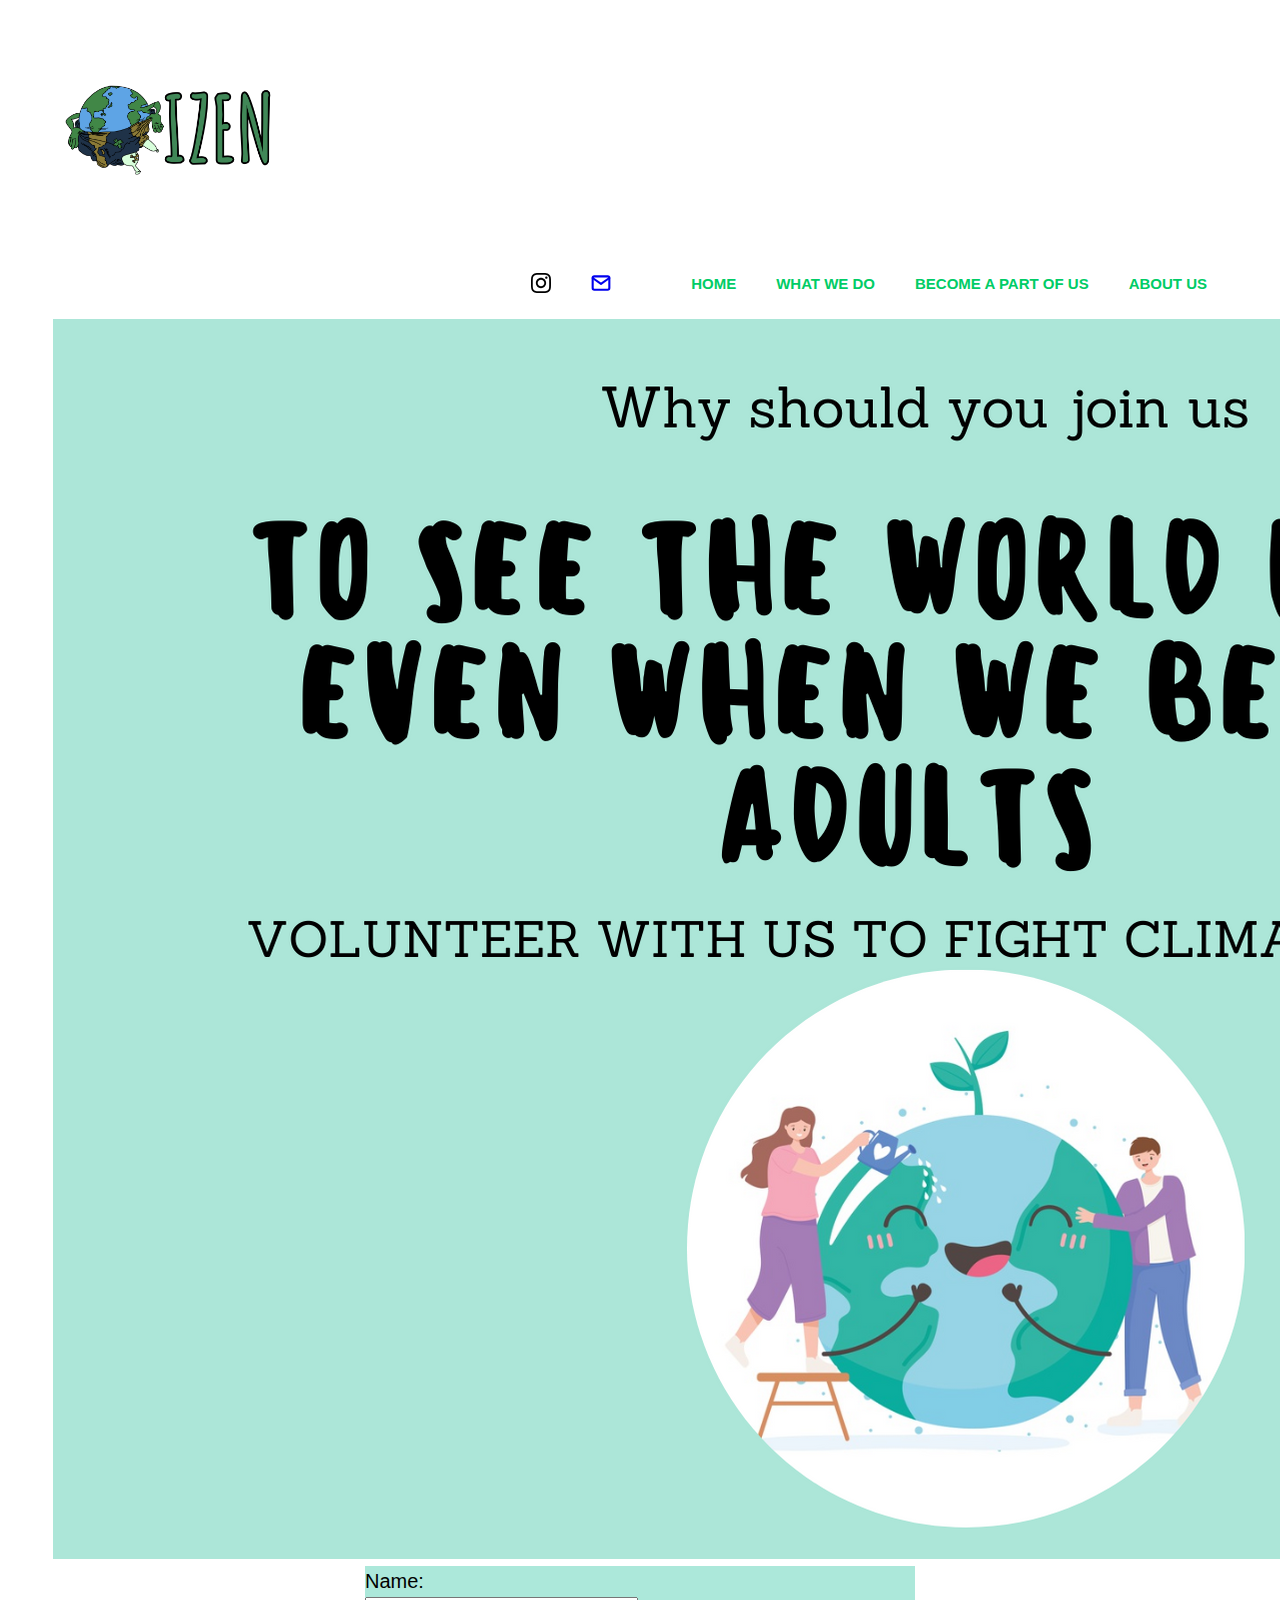
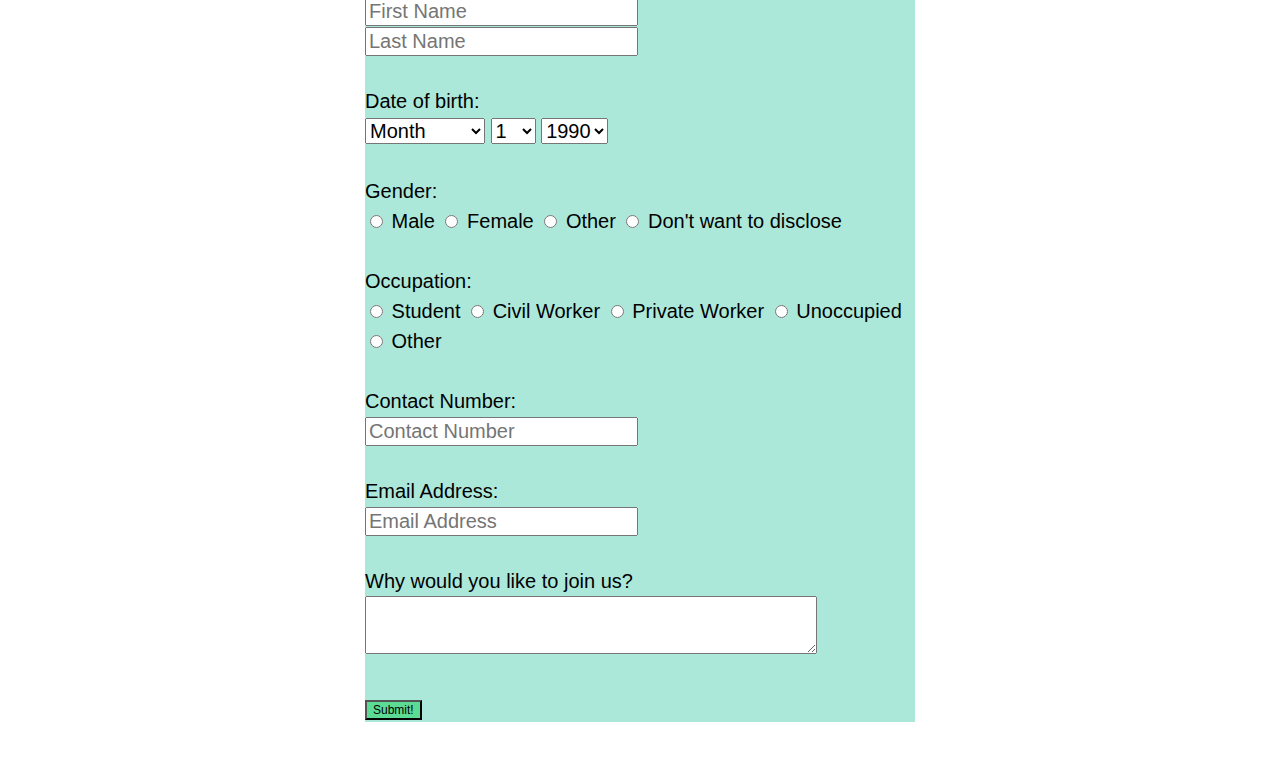
<file: volunteer.html>
<!doctype HTML>
<HTML>
<head>
<title>Become a part of us</title>
<link href="volunteer.css" rel="stylesheet">
</head>

<body>
  <header>
    <div class="container">
    <div id="branding">
  <a href="Logo.Jpng"> <img src="Logo.png" alt="Logo" class="Pic1"></a>
    </div>
    <nav>
      <ul>
        <li class="current"><a href="index.html">Home</a></li>
        <li class="current"><a href="Projects.html">What we do</a></li>
  <div class="dropdown">
          <button class="dropbtn">Become a part of Us
            <i class="fa fa-caret-down"></i>
          </button>
          <div class="dropdown-content">
            <li class="current"><a href="joinusonslack.html">Join us on Slack</a></li>
            <li class="current"><a href="volunteer.html">Volunteer with us</a></li>
          </div>
        </div>
        <li class="current"><a href="about us.html">About Us</a></li>
    </ul>
  </nav>
     <!--this part of code is imported from w3school-->
     <div class="header-right-col md:th-w-3/12 th-w-full th-flex md:th-justify-end md:th-items-center md:th-mt-0 th-mt-sm">
           <nav class="jetpack-social-navigation jetpack-social-navigation-genericons" role="navigation" aria-label="Social Links Menu">
       <div class="menu-social-container"><ul id="menu-social" class="menu"><li id="menu-item-25" class="menu-item menu-item-type-custom menu-item-object-custom menu-item-25"><a href="https://www.instagram.com/namitagiri18/"><span class="screen-reader-text"></span><svg class="svg-icon th-fill-current" width="20" height="20" aria-hidden="true" role="img" focusable="false" viewBox="0 0 24 24" xmlns="http://www.w3.org/2000/svg"><path d="M12 0C8.74 0 8.333.015 7.053.072 5.775.132 4.905.333 4.14.63c-.789.306-1.459.717-2.126 1.384S.935 3.35.63 4.14C.333 4.905.131 5.775.072 7.053.012 8.333 0 8.74 0 12s.015 3.667.072 4.947c.06 1.277.261 2.148.558 2.913.306.788.717 1.459 1.384 2.126.667.666 1.336 1.079 2.126 1.384.766.296 1.636.499 2.913.558C8.333 23.988 8.74 24 12 24s3.667-.015 4.947-.072c1.277-.06 2.148-.262 2.913-.558.788-.306 1.459-.718 2.126-1.384.666-.667 1.079-1.335 1.384-2.126.296-.765.499-1.636.558-2.913.06-1.28.072-1.687.072-4.947s-.015-3.667-.072-4.947c-.06-1.277-.262-2.149-.558-2.913-.306-.789-.718-1.459-1.384-2.126C21.319 1.347 20.651.935 19.86.63c-.765-.297-1.636-.499-2.913-.558C15.667.012 15.26 0 12 0zm0 2.16c3.203 0 3.585.016 4.85.071 1.17.055 1.805.249 2.227.415.562.217.96.477 1.382.896.419.42.679.819.896 1.381.164.422.36 1.057.413 2.227.057 1.266.07 1.646.07 4.85s-.015 3.585-.074 4.85c-.061 1.17-.256 1.805-.421 2.227-.224.562-.479.96-.899 1.382-.419.419-.824.679-1.38.896-.42.164-1.065.36-2.235.413-1.274.057-1.649.07-4.859.07-3.211 0-3.586-.015-4.859-.074-1.171-.061-1.816-.256-2.236-.421-.569-.224-.96-.479-1.379-.899-.421-.419-.69-.824-.9-1.38-.165-.42-.359-1.065-.42-2.235-.045-1.26-.061-1.649-.061-4.844 0-3.196.016-3.586.061-4.861.061-1.17.255-1.814.42-2.234.21-.57.479-.96.9-1.381.419-.419.81-.689 1.379-.898.42-.166 1.051-.361 2.221-.421 1.275-.045 1.65-.06 4.859-.06l.045.03zm0 3.678c-3.405 0-6.162 2.76-6.162 6.162 0 3.405 2.76 6.162 6.162 6.162 3.405 0 6.162-2.76 6.162-6.162 0-3.405-2.76-6.162-6.162-6.162zM12 16c-2.21 0-4-1.79-4-4s1.79-4 4-4 4 1.79 4 4-1.79 4-4 4zm7.846-10.405c0 .795-.646 1.44-1.44 1.44-.795 0-1.44-.646-1.44-1.44 0-.794.646-1.439 1.44-1.439.793-.001 1.44.645 1.44 1.439z"></path></svg></a></li>
  <li id="menu-item-891" class="menu-item menu-item-type-custom menu-item-object-custom menu-item-891"><a href="mailto:namitagiri18@gmail.com"><span class="screen-reader-text"></span><svg class="svg-icon th-fill-current" width="20" height="20" aria-hidden="true" role="img" focusable="false" xmlns="http://www.w3.org/2000/svg" viewBox="0 0 24 24" fill="none" stroke="currentColor" stroke-width="2.5" stroke-linecap="round" stroke-linejoin="round"><path d="M4 4h16c1.1 0 2 .9 2 2v12c0 1.1-.9 2-2 2H4c-1.1 0-2-.9-2-2V6c0-1.1.9-2 2-2z"></path><polyline points="22,6 12,13 2,6"></polyline></svg></a></li>

  <!--this part of the code is imported from w3school-->
  </div>
   </header>
  <br>
  <img src="Volunteer.png">
  <form class="form">
    <label for="fname">Name:</label><br>
    <input text="text" id="fname" placeholder="First Name">
    <input text="text" id="lname" placeholder="Last Name"><br>
    <br>
    <label for= "age">Date of birth:</label><br>
    <select name="month">
      <option value="month">Month</option>
      <option value="January"></option>
    <option value="February">February</option>
    <option value="March">March</option>
    <option value="April">April</option>
    <option value="May">May</option>
    <option value="June">June</option>
    <option value="July">July</option>
    <option value="August">August</option>
    <option value="September">September</option>
    <option value="October">October</option>
    <option value="November">November</option>
    <option value="December">December</option>
  </select>
<select name="date">
  <option value="1">1</option>
  <option value="2">2</option>
  <option value="3">3</option>
  <option value="4">4</option>
  <option value="5">5</option>
  <option value="6">6</option>
  <option value="7">7</option>
  <option value="8">8</option>
  <option value="9">9</option>
  <option value="10">10</option>
  <option value="11">11</option>
  <option value="12">12</option>
  <option value="13">13</option>
  <option value="14">14</option>
  <option value="15">15</option>
  <option value="16">16</option>
  <option value="17">17</option>
  <option value="18">18</option>
  <option value="19">19</option>
  <option value="20">20</option>
  <option value="21">21</option>
  <option value="22">22</option>
  <option value="23">23</option>
  <option value="24">24</option>
  <option value="25">25</option>
  <option value="26">26</option>
  <option value="27">27</option>
  <option value="28">28</option>
  <option value="29">29</option>
  <option value="30">30</option>
  <option value="31">31</option>
</select>
<select name="year">
  <option value="1990">1990</option>
  <option value="1991">1991</option>
  <option value="1992">1992</option>
  <option value="1993">1993</option>
  <option value="1994">1994</option>
  <option value="1995">1995</option>
  <option value="1996">1996</option>
  <option value="1997">1997</option>
  <option value="1998">1998</option>
  <option value="1999">1999</option>
  <option value="2000">2000</option>
  <option value="2001">2001</option>
  <option value="2002">2002</option>
  <option value="2003">2003</option>
  <option value="2004">2004</option>
  <option value="2005">2005</option>
  <option value="2006">2006</option>
  <option value="2007">2007</option>
  <option value="2008">2008</option>
  <option value="2009">2009</option>
  <option value="2010">2010</option>
  <option value="2011">2011</option>
  <option value="2012">2012</option>
  <option value="2013">2013</option>

</select>
  <br><br>
  <label for="gender">Gender:</label><br>
  <input type="radio" id="male" name="gender" value="male">
  <label for="male">Male</label>
  <input type="radio" id="female" name="gender" value="female">
  <label for="female">Female</label>
  <input type="radio" id="other" name="gender" value="other">
  <label for="other">Other</label>
  <input type="radio" id="other" name="don't want to disclose" value="don't want to disclose">
  <label for="don't want to disclose">Don't want to disclose</label><br>
  <br>
  <label for="Occupation">Occupation:</label><br>
  <input type="radio" id="student" name="occupation" value="student">
  <label for="student">Student</label>
  <input type="radio" id="civil worker" name="occupation" value="civil worker">
  <label for="civil worker">Civil Worker</label>
  <input type="radio" id="private worker" name="occupation" value="private worker">
  <label for="private worker">Private Worker</label>
 <input type="radio" id="unoccupied" name="occupation" value="unoccupied">
  <label for="unoccupied">Unoccupied</label>
  <input type="radio" id="" name="occupation" value="other">
  <label for="other">Other</label><br>
  <br>
  <label for="contact number">Contact Number:</label><br>
  <input type="real number" id="contact number" name="Contact number" placeholder="Contact Number"><br>
  <br>
  <label for="email address">Email Address:</label><br>
  <input type="text,number,symbol" id="email address" name="email address" placeholder="Email Address"><br>
  <br>
  <label for="why would you like to join us">Why would you like to join us?</label><br>
  <textarea name="why would you like to join us"></textarea><br>
  <br><button type="button" class="button"  onclick="alert('Thank you so much for volunteering to become a part of us and to make a change! Congratulations!&#127804;&#127881;&#128079;')"> Submit!</button>
</form><br>
<div class="End">
</div>
</body>
</HTML>
</file>
<file: index.css>
body{
background-color: white;
font: 15px/ 1.5 Arial, Helvetica, sans-serif;
padding: 5px 45px 5px 45px;
padding: 5px 45px 5px 45px
}
/*header*/
header{
  padding top:10px;
  min-height:70px;
}
header a{
  text-decoration:none;
  text-transform: uppercase;
  font-size: 15px;
}
header li{
  float:left;
  display:inline;
  padding: 0 20px 0 20px;
  max-width: 800px;
}
header #branding{
  float: left;
}
header #branding h1{
  margin:0;
}
header nav{
  float: right;
  margin-top: 10px;
  padding: 0 0 20px 0;
}
header a:hover .dropdown:hover .dropbtn{
  color:black;
  background-color:#afffd7;
  font-weight:bold;
}
header .highlight, header .current a{
  font-weight: bold;
  color:#00cc66;
}

header .Pic1{
width: 20%;
height: 15%;
float:left;
}
/*header*/
/* The dropdown container */
.dropdown {
  float: left;
  overflow: hidden;
}

/* Dropdown button */
.dropdown .dropbtn {
  font-size: 15px;
  border: none;
  background-color: white;
  outline: none;
  font-weight: bold;
  color: #00cc66;
  padding: 0 20px 0 20px;
  margin: 0; /* Important for vertical align on mobile phones */
  text-decoration:none;
  text-transform: uppercase;
  font-size: 15px;
}

/* Dropdown content (hidden by default) */
.dropdown-content {
  display: none;
  position: absolute;
  background-color: #afffd7;
  min-width: 160px;
  box-shadow: 0px 8px 16px 0px rgba(0,0,0,0.2);
  z-index: 1;
}

/* Links inside the dropdown */
.dropdown-content a {
  float: none;
  color: black;
  padding: 12px 16px;
  text-decoration: none;
  display: block;
  text-align: left;
}

/* Add a grey background color to dropdown links on hover */
.dropdown-content a:hover {
  background-color: #ddd;
}

/* Show the dropdown menu on hover */
.dropdown:hover .dropdown-content {
  display: block;
}/*slider*/
/*#slider {
	overflow: hidden;
}*/
#slider figure {
	position: relative;
	width: 500%;
	margin: 0;
	left: 0;
	animation: 20s slider infinite;
}
#slider figure img {
	width: 20%;
	float: left;
}

@keyframes slider {
	0% {
		left: 0;
	}
	20% {
		left: 0;
	}
	25% {
		left: -100%;
	}
	45% {
		left: -100%;
	}
	50% {
		left: -200%;
	}
	70% {
		left: -200%;
	}
	75% {
		left: -300%;
	}
	95% {
		left: -300%;
	}
	100% {
		left: -400%;
	}
}
/*slider*/
table {
border: 0px;
border-collapse: separate;
border-spacing: 0 15px;
align-items: center;
padding: 0 150px 150px 0;
}
.bottom {
border-bottom: 0px solid black;
}
.left {
border-left: 0px solid black
}
.row {
  display: flex;
  flex-wrap: wrap;
  padding: 0 5px;
}

.column {
  flex: 25%;
  max-width: 100%;
  padding: 0 25px 0 10px;
}

.column img {
  display: block;
    margin-left: auto;
    margin-right: auto;
    width: 50%;
}/* Responsive layout - makes a two column-layout instead of four columns */
@media screen and (max-width: 800px) {
  .column {
    flex: 50%;
    max-width: 50%;

  }
}

/* Responsive layout - makes the two columns stack on top of each other instead of next to each other */
@media screen and (max-width: 600px) {
  .column {
    flex: 100%;
    max-width: 100%;
  }
}
h3{
  color:#5fd7d7;
  float:none;
  font-size: 30px;
  font-family:arial;
  font-size: 30px;
  align-items: center;
  margin-top: auto;
}
</file>
<file: about us.css>
body{
background-color: white;
font: 15px/ 1.5 Arial, Helvetica, sans-serif;
padding: 5px 45px 5px 45px
}
/*header*/
header{
  padding top:10px;
  min-height:70px;
}
header a{
  text-decoration:none;
  text-transform: uppercase;
  font-size: 15px;
}
header li{
  float:left;
  display:inline;
  padding: 0 20px 0 20px;
  max-width: 800px;
}
header #branding{
  float: left;
  color:green;
}
header #branding h1{
  margin:0;
}
header nav{
  float: right;
  margin-top: 10px;
  padding: 0 0 20px 0;
}
header a:hover .dropdown:hover .dropbtn{
  color:black;
  background-color:#afffd7;
  font-weight:bold;
}
header .highlight, header .current a{
  font-weight: bold;
  color:#00cc66;
}
h2{
  color:#5fd7d7;
  float:none;
  font-size: 30px;
  font-family:arial;
  font-size: 30px;
}
header .Pic1{
width: 20%;
height: 15%;
float:left;
}
/*header*/
/* The dropdown container */
.dropdown {
  float: left;
  overflow: hidden;
}

/* Dropdown button */
.dropdown .dropbtn {
  font-size: 15px;
  border: none;
  background-color: white;
  outline: none;
  font-weight: bold;
  color: #00cc66;
  padding: 0 20px 0 20px;
  margin: 0; /* Important for vertical align on mobile phones */
  text-decoration:none;
  text-transform: uppercase;
  font-size: 15px;
}

/* Dropdown content (hidden by default) */
.dropdown-content {
  display: none;
  position: absolute;
  background-color: #afffd7;
  min-width: 160px;
  box-shadow: 0px 8px 16px 0px rgba(0,0,0,0.2);
  z-index: 1;
}

/* Links inside the dropdown */
.dropdown-content a {
  float: none;
  color: black;
  padding: 12px 16px;
  text-decoration: none;
  display: block;
  text-align: left;
}

/* Add a grey background color to dropdown links on hover */
.dropdown-content a:hover {
  background-color: #ddd;
}

/* Show the dropdown menu on hover */
.dropdown:hover .dropdown-content {
  display: block;
}
</file>
<file: general.css>
body{
background-color: white;
font: 15px/ 1.5 Arial, Helvetica, sans-serif;
padding: 5px 45px 5px 45px
}
/*header*/
header{
  padding top:10px;
  min-height:70px;
}
header a{
  text-decoration:none;
  text-transform: uppercase;
  font-size: 15px;
}
header li{
  float:left;
  display:inline;
  padding: 0 20px 0 20px;
  max-width: 800px;
}
header #branding{
  float: left;
  color:green;
}
header #branding h1{
  margin:0;
}
header nav{
  float: right;
  margin-top: 10px;
  padding: 0 0 20px 0;
}
header a:hover .dropdown:hover .dropbtn{
  color:black;
  background-color:#afffd7;
  font-weight:bold;
}
header .highlight, header .current a{
  font-weight: bold;
  color:#00cc66;
}

header .Pic1{
width: 20%;
height: 15%;
float:left;
}
/*header*/
/* The dropdown container */
.dropdown {
  float: left;
  overflow: hidden;
}

/* Dropdown button */
.dropdown .dropbtn {
  font-size: 15px;
  border: none;
  background-color: white;
  outline: none;
  font-weight: bold;
  color: #00cc66;
  padding: 0 20px 0 20px;
  margin: 0; /* Important for vertical align on mobile phones */
  text-decoration:none;
  text-transform: uppercase;
  font-size: 15px;
}

/* Dropdown content (hidden by default) */
.dropdown-content {
  display: none;
  position: absolute;
  background-color: #afffd7;
  min-width: 160px;
  box-shadow: 0px 8px 16px 0px rgba(0,0,0,0.2);
  z-index: 1;
}

/* Links inside the dropdown */
.dropdown-content a {
  float: none;
  color: black;
  padding: 12px 16px;
  text-decoration: none;
  display: block;
  text-align: left;
}

/* Add a grey background color to dropdown links on hover */
.dropdown-content a:hover {
  background-color: #ddd;
}

/* Show the dropdown menu on hover */
.dropdown:hover .dropdown-content {
  display: block;
}/*slider*/
/*#slider {
	overflow: hidden;
}*/
h2{
  color:#5fd7d7;
  float:none;
  font-size: 30px;
  font-family:arial;
  font-size: 30px;
}
</file>
<file: volunteer.css>
body{
background-color: white;
font: 15px/ 1.5 Arial, Helvetica, sans-serif;
padding: 5px 45px 5px 45px
}
/*header*/
header{
  padding top:10px;
  min-height:70px;
}
header a{
  text-decoration:none;
  text-transform: uppercase;
  font-size: 15px;
}
header li{
  float:left;
  display:inline;
  padding: 0 20px 0 20px;
  max-width: 800px;
}
header #branding{
  float: left;
  color:green;
}
header #branding h1{
  margin:0;
}
header nav{
  float: right;
  margin-top: 10px;
  padding: 0 0 20px 0;
}
header a:hover .dropdown:hover .dropbtn{
  color:black;
  background-color:#afffd7;
  font-weight:bold;
}
header .highlight, header .current a{
  font-weight: bold;
  color:#00cc66;
}

header .Pic1{
width: 20%;
height: 15%;
float:left;
}
/*header*/
/* The dropdown container */
.dropdown {
  float: left;
  overflow: hidden;
}

/* Dropdown button */
.dropdown .dropbtn {
  font-size: 15px;
  border: none;
  background-color: white;
  outline: none;
  font-weight: bold;
  color: #00cc66;
  padding: 0 20px 0 20px;
  margin: 0; /* Important for vertical align on mobile phones */
  text-decoration:none;
  text-transform: uppercase;
  font-size: 15px;
}/* Important for vertical align on mobile phones */
}

/* Dropdown content (hidden by default) */
.dropdown-content {
  display: none;
  position: absolute;
  background-color: #afffd7;
  min-width: 160px;
  box-shadow: 0px 8px 16px 0px rgba(0,0,0,0.2);
  z-index: 1;
}

/* Links inside the dropdown */
.dropdown-content a {
  float: none;
  color: black;
  padding: 12px 16px;
  text-decoration: none;
  display: block;
  text-align: left;
}

/* Add a grey background color to dropdown links on hover */
.dropdown-content a:hover {
  background-color: #ddd;
}

/* Show the dropdown menu on hover */
.dropdown:hover .dropdown-content {
  display: block;
}/*slider*/
/*#slider {
	overflow: hidden;
}*/
   .form {
      background-color: #ACE8DA;
    width:550px;
    margin-left: auto;
    margin-right: auto;
    padding left: 300px;
    font-size: 20px;
    font-family: sans-serif;
    }
    select{
      font-size: 20px;
      font-family: sans-serif;
    }
    input{
      font-size: 20px;
      font-family: sans-serif;
    }
    textarea{
      width:80%;
      padding:5px;
      font-family: sans-serif;
      font-size: 20px;
    }
    .button{
      background-color: #5CDB95;
      color: balck;
      text-align: center;
      display:inline-block;
      font-size: 12px;
      border-radius: 10px:
    }
    /* Dropdown Button */
.dropbtn {
  background-color: #4CAF50;
  color: white;
  padding: 16px;
  font-size: 16px;
  border: none;
}

/* The container <div> - needed to position the dropdown content */
.dropdown {
  position: relative;
  display: inline-block;
}

/* Dropdown Content (Hidden by Default) */
.dropdown-content {
  display: none;
  position: absolute;
  background-color: #f1f1f1;
  min-width: 160px;
  box-shadow: 0px 8px 16px 0px rgba(0,0,0,0.2);
  z-index: 1;
}

/* Links inside the dropdown */
.dropdown-content a {
  color: black;
  padding: 12px 16px;
  text-decoration: none;
  display: block;
}

/* Change color of dropdown links on hover */
.dropdown-content a:hover {background-color: #ddd;}

/* Show the dropdown menu on hover */
.dropdown:hover .dropdown-content {display: block;}

/* Change the background color of the dropdown button when the dropdown content is shown */

    .button:hover{
      background-color: #8EE4AF;
      color:white;
      box-shadow: 0 5px 10px 0 rgba(0,0,0,0.21), 0 7px 25px 0 rgba(0,0,0,0.21);
      text-align: center;
        text-decoration: none;
        display: inline-block;
        font-size: 15px;
        border-radius: 12px;
    }
</file>
